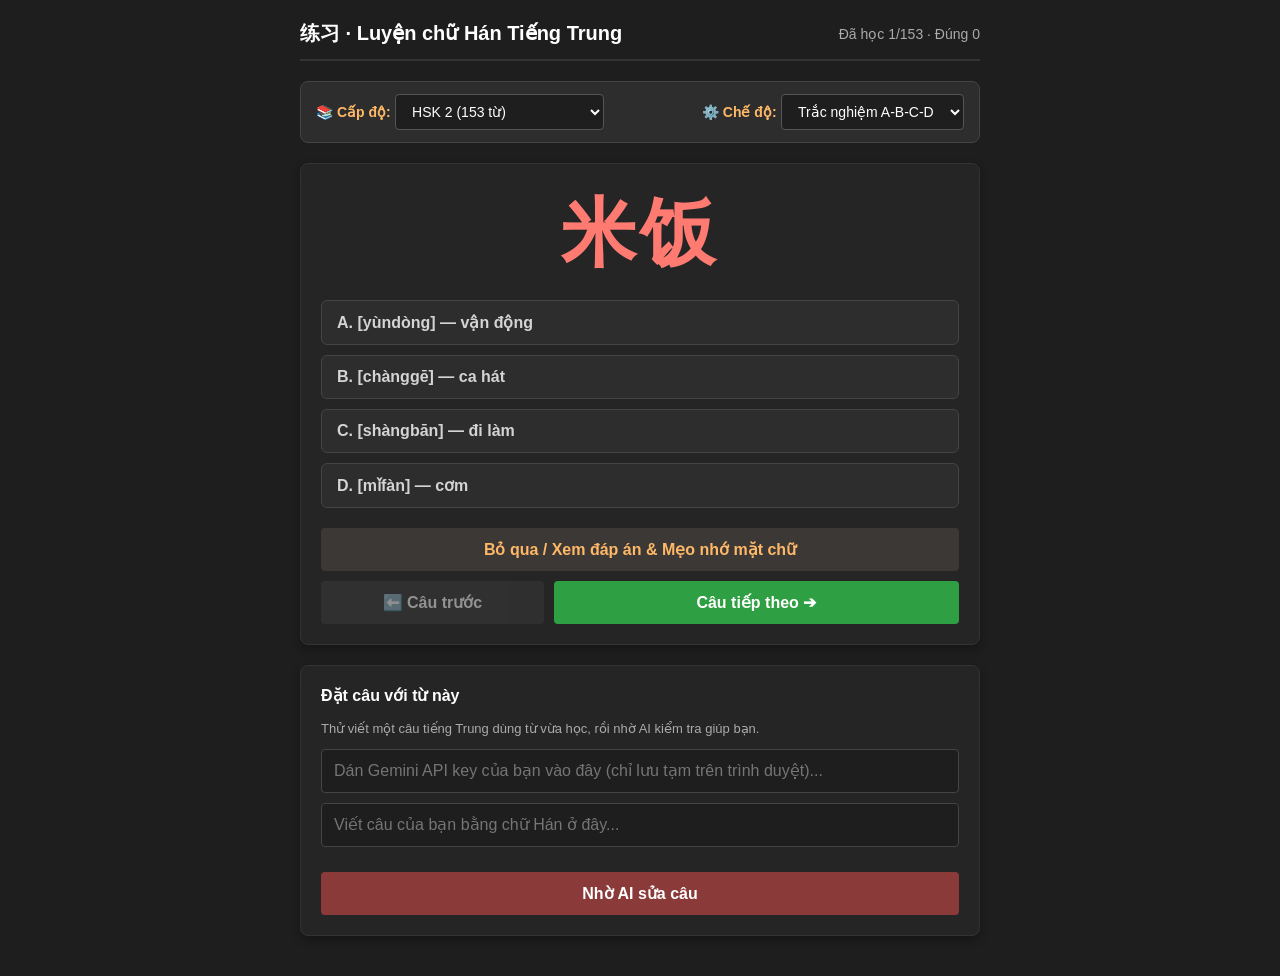
<file: index.html>
<!DOCTYPE html>
<html lang="vi">
<head>
    <meta charset="UTF-8">
    <meta name="viewport" content="width=device-width, initial-scale=1.0">
    <title>Luyện chữ Hán HSK1 & HSK2 - Chuyên sâu Nhớ Mặt Chữ</title>
    <style>
        body {
            font-family: Arial, sans-serif;
            background-color: #1e1e1e;
            margin: 0;
            padding: 20px;
            color: #d4d4d4;
        }
        .container {
            max-width: 680px;
            margin: 0 auto;
        }
        .header {
            display: flex;
            justify-content: space-between;
            align-items: center;
            border-bottom: 2px solid #333;
            padding-bottom: 12px;
            margin-bottom: 20px;
        }
        .header h2 {
            margin: 0;
            font-size: 20px;
            color: #fff;
        }
        .stats {
            font-size: 14px;
            color: #aaa;
        }
        .settings-bar {
            background: #2d2d2d;
            padding: 12px 15px;
            border-radius: 8px;
            margin-bottom: 20px;
            display: flex;
            align-items: center;
            justify-content: space-between;
            border: 1px solid #444;
            gap: 10px;
            flex-wrap: wrap;
        }
        .settings-bar label {
            font-weight: bold;
            color: #feb867;
            font-size: 14px;
        }
        .settings-bar select {
            padding: 8px 12px;
            background-color: #1e1e1e;
            color: #fff;
            border: 1px solid #555;
            border-radius: 4px;
            font-size: 14px;
            cursor: pointer;
            outline: none;
        }
        .card-box, .ai-section {
            background: #252526;
            padding: 20px;
            border-radius: 8px;
            box-shadow: 0 4px 10px rgba(0,0,0,0.3);
            margin-bottom: 20px;
            border: 1px solid #333;
        }
        .hanzi-display {
            font-size: 75px;
            text-align: center;
            margin-bottom: 15px;
            color: #ff7b72;
            font-weight: bold;
            letter-spacing: 4px;
            min-height: 85px;
            display: flex;
            align-items: center;
            justify-content: center;
        }
        
        .input-group {
            display: flex;
            gap: 10px;
            margin-bottom: 15px;
        }
        input[type="text"] {
            flex: 1;
            padding: 12px;
            border: 1px solid #444;
            background-color: #1e1e1e;
            color: #fff;
            border-radius: 4px;
            font-size: 16px;
        }
        input[type="text"]:focus {
            border-color: #007acc;
            outline: none;
        }

        .quiz-options {
            display: flex;
            flex-direction: column;
            gap: 10px;
            margin-bottom: 15px;
        }
        .quiz-btn {
            background-color: #2d2d2d;
            color: #d4d4d4;
            border: 1px solid #444;
            padding: 12px 15px;
            text-align: left;
            border-radius: 6px;
            cursor: pointer;
            font-size: 16px;
            transition: all 0.2s;
        }
        .quiz-btn.hover:not(:disabled) {
            background-color: #383838;
            border-color: #007acc;
            color: #fff;
        }
        .quiz-btn.correct {
            background-color: #1b4332 !important;
            border-color: #2d6a4f !important;
            color: #95d5b2 !important;
        }
        .quiz-btn.incorrect {
            background-color: #581c1c !important;
            border-color: #7f1d1d !important;
            color: #fca5a5 !important;
        }

        .nav-buttons {
            display: flex;
            gap: 10px;
            margin-top: 10px;
        }

        button {
            padding: 12px 20px;
            border: none;
            border-radius: 4px;
            cursor: pointer;
            font-size: 16px;
            font-weight: bold;
        }
        .btn-check {
            background-color: #333;
            color: #fff;
            border: 1px solid #555;
        }
        .btn-check:hover { background-color: #444; }
        .btn-skip {
            background-color: #3c3836;
            color: #feb867;
            width: 100%;
            margin-top: 5px;
        }
        .btn-skip:hover { background-color: #4c4643; }
        
        .btn-prev {
            background-color: #3b3b3b;
            color: #fff;
            flex: 1;
        }
        .btn-prev:hover:not(:disabled) { background-color: #4b4b4b; }
        .btn-prev:disabled { opacity: 0.5; cursor: not-allowed; }

        .btn-next {
            background-color: #2ea043;
            color: #fff;
            flex: 2;
        }
        .btn-next:hover { background-color: #2c974b; }

        .ai-section h3 {
            margin-top: 0;
            font-size: 16px;
            color: #fff;
        }
        .ai-section p {
            font-size: 13px;
            color: #aaa;
        }
        .btn-ai {
            background-color: #8b3a3a;
            color: #fff;
            width: 100%;
            margin-top: 10px;
        }
        .result-message {
            margin-top: 15px;
            padding: 15px;
            border-radius: 6px;
            font-size: 14px;
            line-height: 1.6;
            background-color: #1e1e1e;
            border: 1px dashed #555;
        }
    </style>
</head>
<body>

<div class="container">
    <div class="header">
        <h2>练习 · Luyện chữ Hán Tiếng Trung</h2>
        <div class="stats" id="stats">Đã học 1/150 · Đúng 0</div>
    </div>

    <div class="settings-bar">
        <div>
            <label for="levelSelect">📚 Cấp độ:</label>
            <select id="levelSelect" onchange="changeSettings()">
                <option value="hsk1">HSK 1 (150 từ)</option>
                <option value="hsk2" selected>HSK 2 (153 từ)</option>
                <option value="hardWords" style="color: #ff7b72; font-weight: bold;">⭐ Ôn tập từ khó (Đã lưu)</option>
            </select>
        </div>
        <div>
            <label for="modeSelect">⚙️ Chế độ:</label>
            <select id="modeSelect" onchange="changeSettings()">
                <option value="modeQuiz" selected>Trắc nghiệm A-B-C-D</option>
                <option value="modeInput">Gõ Pinyin thủ công</option>
            </select>
        </div>
    </div>

    <div class="card-box">
        <div class="hanzi-display" id="hanziCard">字</div>

        <div id="quizContainer" class="quiz-options"></div>

        <div id="inputContainer" style="display: none;">
            <div class="input-group">
                <input type="text" id="pinyinInput" placeholder="Gõ pinyin (không dấu), ấn Enter..." onkeypress="handleKeyPress(event)">
                <button class="btn-check" onclick="checkAnswerInput()">Kiểm tra</button>
            </div>
        </div>

        <button class="btn-skip" onclick="skipAndShowAnswer()">Bỏ qua / Xem đáp án & Mẹo nhớ mặt chữ</button>
        
        <div class="nav-buttons">
            <button class="btn-prev" id="prevBtn" onclick="prevCard()" disabled>⬅️ Câu trước</button>
            <button class="btn-next" onclick="nextCard()">Câu tiếp theo ➔</button>
        </div>

        <div class="result-message" id="resultMsg" style="display: none;"></div>
    </div>

    <div class="ai-section">
        <h3>Đặt câu với từ này</h3>
        <p>Thử viết một câu tiếng Trung dùng từ vừa học, rồi nhờ AI kiểm tra giúp bạn.</p>
        <div class="input-group" style="margin-bottom: 10px;">
            <input type="text" id="apiKeyInput" placeholder="Dán Gemini API key của bạn vào đây (chỉ lưu tạm trên trình duyệt)...">
        </div>
        <div class="input-group">
            <input type="text" id="userSentence" placeholder="Viết câu của bạn bằng chữ Hán ở đây...">
        </div>
        <button class="btn-ai" onclick="checkSentenceWithAI()">Nhờ AI sửa câu</button>
        <div class="result-message" id="aiResultMsg" style="display: none;"></div>
    </div>
</div>

<script>
    const hsk1Data = [
        { hanzi: "爱", pinyinNoTone: "ai", pinyinTone: "ài", meaning: "yêu, thích", detail: "• <b>Phân tích nét/bộ thủ:</b> Gồm chữ trùm ở trên kết hợp với <b>bộ tâm (心 - trái tim)</b> ở dưới.<br>• <b>Mẹo nhớ mặt chữ:</b> Yêu thương là dùng cả <i>trái tim (心)</i> để bao bọc, che chở." },
        { hanzi: "八", pinyinNoTone: "ba", pinyinTone: "bā", meaning: "số 8", detail: "• <b>Phân tích nét/bộ thủ:</b> Gồm hai nét phẩy và mác chụm đầu tách đuôi.<br>• <b>Mẹo nhớ mặt chữ:</b> Giống hình chiếc quạt giấy xòe rộng hoặc hai chân bước ra hai bên." },
        { hanzi: "爸爸", pinyinNoTone: "baba", pinyinTone: "bàba", meaning: "bố, ba", detail: "• <b>Phân tích nét/bộ thủ:</b> Chữ phụ (父 - chỉ người cha) ở trên kết hợp chữ ba (巴) ở dưới để lấy âm đọc.<br>• <b>Mẹo nhớ mặt chữ:</b> Thấy ngay bộ phụ (父) là biểu tượng của người sinh thành ra mình." },
        { hanzi: "杯子", pinyinNoTone: "beizi", pinyinTone: "bēizi", meaning: "cái cốc, cái ly", detail: "• <b>Phân tích nét/bộ thủ:</b> Chữ 杯 gồm <b>bộ mộc (木 - gỗ)</b> bên trái và chữ bất (不) bên phải; kết hợp chữ tử (子) ở sau.<br>• <b>Mẹo nhớ mặt chữ:</b> Cái cốc ngày xưa được tiện bằng <i>gỗ (木)</i> có hình dáng nhỏ xinh." },
        { hanzi: "北京", pinyinNoTone: "beijing", pinyinTone: "Běijīng", meaning: "Bắc Kinh", detail: "• <b>Phân tích nét/bộ thủ:</b> Chữ 北 (hai người quay lưng vào nhau chỉ phương Bắc) + Chữ 京 (tòa thành lớn).<br>• <b>Mẹo nhớ mặt chữ:</b> Kinh đô lớn nằm ở phía phương Bắc." },
        { hanzi: "本", pinyinNoTone: "ben", pinyinTone: "běn", meaning: "cuốn, quyển", detail: "• <b>Phân tích nét/bộ thủ:</b> Chữ mộc (木 - cái cây) có thêm một nét gạch ngang ở phần gốc rễ.<br>• <b>Mẹo nhớ mặt chữ:</b> Gốc rễ của cây (木) chính là cội nguồn làm ra giấy để đóng thành <i>quyển sách (本)</i>." },
        { hanzi: "不客气", pinyinNoTone: "bukeqi", pinyinTone: "bú kèqi", meaning: "không có gì", detail: "• <b>Phân tích nét/bộ thủ:</b> Ghép bởi chữ 不 (không) + 客 (khách) + 气 (hơi thở/khí chất).<br>• <b>Mẹo nhớ mặt chữ:</b> Không cần phải khách sáo giữ ý." },
        { hanzi: "不", pinyinNoTone: "bu", pinyinTone: "bù", meaning: "không", detail: "• <b>Phân tích nét/bộ thủ:</b> Gồm nét ngang, nét sổ và nét mác.<br>• <b>Mẹo nhớ mặt chữ:</b> Hình tượng cái cây bị chặt đứt hoặc nét gạch chéo thể hiện sự từ chối." },
        { hanzi: "菜", pinyinNoTone: "cai", pinyinTone: "cài", meaning: "rau, món ăn", detail: "• <b>Phân tích nét/bộ thủ:</b> Phía trên là <b>bộ thảo (艹 - cỏ cây)</b>, phía dưới là chữ thái.<br>• <b>Mẹo nhớ mặt chữ:</b> Các loại rau củ đều mọc từ <i>cỏ cây, thực vật (艹)</i> lên." },
        { hanzi: "茶", pinyinNoTone: "cha", pinyinTone: "chá", meaning: "trà", detail: "• <b>Phân tích nét/bộ thủ:</b> Trên cùng là <b>bộ thảo (艹 - cỏ cây)</b>, bên dưới là bộ mộc (木) và nhân.<br>• <b>Mẹo nhớ mặt chữ:</b> Lá trà hái từ trên cây <i>thảo mộc (艹)</i> mang đi pha nước." },
        { hanzi: "吃", pinyinNoTone: "chi", pinyinTone: "chī", meaning: "ăn", detail: "• <b>Phân tích nét/bộ thủ:</b> Bên trái là <b>bộ khẩu (口 - cái miệng)</b>, bên phải là chữ khí.<br>• <b>Mẹo nhớ mặt chữ:</b> Hành động ăn uống bắt buộc phải dùng đến cái <i>miệng (口)</i>." },
        { hanzi: "出租车", pinyinNoTone: "chuzuche", pinyinTone: "chūzūchē", meaning: "xe taxi", detail: "• <b>Phân tích nét/bộ thủ:</b> Ghép từ 出 (đi ra) + 租 (cho thuê) + 车 (xe hơi có bánh).<br>• <b>Mẹo nhớ mặt chữ:</b> Chiếc xe hơi chở khách đi ra ngoài và có tính tiền thuê." },
        { hanzi: "打电话", pinyinNoTone: "dadianhua", pinyinTone: "dǎ diànhuà", meaning: "gọi điện thoại", detail: "• <b>Phân tích nét/bộ thủ:</b> 打 (Tay 扌 đánh) + 电 (tia điện) + 话 (Lời nói 讠).<br>• <b>Mẹo nhớ mặt chữ:</b> Dùng tay bấm điện thoại để truyền tải lời nói." },
        { hanzi: "大", pinyinNoTone: "da", pinyinTone: "dà", meaning: "to, lớn", detail: "• <b>Phân tích nét/bộ thủ:</b> Chữ tượng hình mô phỏng dáng một người đứng thẳng, dang rộng hai tay hai chân.<br>• <b>Mẹo nhớ mặt chữ:</b> Con người vươn vai dang rộng tay chân hết cỡ để khoe mình to lớn." },
        { hanzi: "的", pinyinNoTone: "de", pinyinTone: "de", meaning: "của", detail: "• <b>Phân tích nét/bộ thủ:</b> Bên trái là chữ bạch (白 - trắng), bên phải là bộ thược (勺 - cái thìa).<br>• <b>Mẹo nhớ mặt chữ:</b> Trợ từ sở hữu xuất hiện với tần suất dày đặc nhất trong tiếng Trung." },
        { hanzi: "点", pinyinNoTone: "dian", pinyinTone: "diǎn", meaning: "giờ, điểm", detail: "• <b>Phân tích nét/bộ thủ:</b> Phía dưới đáy có <b>4 dấu chấm (灬 - biến thể của bộ hỏa / lửa)</b>.<br>• <b>Mẹo nhớ mặt chữ:</b> Thắp ngọn lửa nhỏ (灬) để định vị chấm điểm thời gian." },
        { hanzi: "电脑", pinyinNoTone: "diannao", pinyinTone: "diànnǎo", meaning: "máy tính", detail: "• <b>Phân tích nét/bộ thủ:</b> 电 (tia chớp điện) + 脑 (có <b>bộ nguyệt 月</b> chỉ bộ phận cơ thể/não bộ).<br>• <b>Mẹo nhớ mặt chữ:</b> Cái hộp chạy bằng điện có bộ não thông minh xử lý dữ liệu." },
        { hanzi: "电视", pinyinNoTone: "dianshi", pinyinTone: "diànshì", meaning: "tivi", detail: "• <b>Phân tích nét/bộ thủ:</b> 电 (điện) + 视 (bên phải có <b>bộ kiến 见 - nhìn ngắm</b>).<br>• <b>Mẹo nhớ mặt chữ:</b> Chiếc màn hình dùng điện để mắt chúng ta nhìn vào thưởng thức." },
        { hanzi: "电影", pinyinNoTone: "dianying", pinyinTone: "diànyǐng", meaning: "phim ảnh", detail: "• <b>Phân tích nét/bộ thủ:</b> 电 (điện) + 影 (có nét vẽ hình cái bóng đổ xuống).<br>• <b>Mẹo nhớ mặt chữ:</b> Ánh điện chiếu rọi tạo ra những thước phim chuyển động." },
        { hanzi: "东西", pinyinNoTone: "dongxi", pinyinTone: "dōngxi", meaning: "đồ vật", detail: "• <b>Phân tích nét/bộ thủ:</b> 东 (phương Đông) kết hợp với 西 (phương Tây).<br>• <b>Mẹo nhớ mặt chữ:</b> Gánh hàng hóa đi khắp từ Đông sang Tây." },
        { hanzi: "都", pinyinNoTone: "dou", pinyinTone: "dōu", meaning: "đều", detail: "• <b>Phân tích nét/bộ thủ:</b> Bên phải là <b>bộ ấp (阝 - gò đất, thành thị)</b>.<br>• <b>Mẹo nhớ mặt chữ:</b> Mọi người sinh sống trong khu thành thị (阝) đều giống nhau." },
        { hanzi: "读", pinyinNoTone: "du", pinyinTone: "dú", meaning: "đọc", detail: "• <b>Phân tích nét/bộ thủ:</b> Bên trái là <b>bộ ngôn (讠 - lời nói)</b>, bên phải là chữ mại.<br>• <b>Mẹo nhớ:</b> Dùng lời nói (讠) phát âm thành tiếng để đọc sách." },
        { hanzi: "对不起", pinyinNoTone: "duibuqi", pinyinTone: "duìbuqǐ", meaning: "xin lỗi", detail: "• <b>Phân tích nét/bộ thủ:</b> 对 (đối diện) + 不 (không) + 起 (đứng dậy).<br>• <b>Mẹo nhớ mặt chữ:</b> Không dám ngẩng mặt đối diện, cúi đầu xin lỗi." },
        { hanzi: "多", pinyinNoTone: "duo", pinyinTone: "duō", meaning: "nhiều", detail: "• <b>Phân tích nét/bộ thủ:</b> Gồm hai chữ chiều tối (夕) xếp chồng lên nhau.<br>• <b>Mẹo nhớ mặt chữ:</b> Nhiều buổi tối gộp lại tích tiểu thành đại." },
        { hanzi: "多少", pinyinNoTone: "duoshao", pinyinTone: "duōshao", meaning: "bao nhiêu", detail: "• <b>Phân tích nét/bộ thủ:</b> Ghép từ 多 (nhiều) + 少 (ít)." },
        { hanzi: "儿子", pinyinNoTone: "erzi", pinyinTone: "érzi", meaning: "con trai", detail: "• <b>Phân tích nét/bộ thủ:</b> 儿 (đứa trẻ) kết hợp với 子 (con).<br>• <b>Mẹo nhớ mặt chữ:</b> Đứa trẻ trai nói chung trong gia đình." },
        { hanzi: "二", pinyinNoTone: "er", pinyinTone: "èr", meaning: "số 2", detail: "• <b>Phân tích nét/bộ thủ:</b> Hai nét gạch ngang song song." },
        { hanzi: "饭店", pinyinNoTone: "fandian", pinyinTone: "fàndiàn", meaning: "nhà hàng", detail: "• <b>Phân tích nét/bộ thủ:</b> 饭 (có <b>bộ thực 饣 - ăn uống</b>) + 店 (có <b>bộ quảng 广 - mái nhà</b>).<br>• <b>Mẹo nhớ mặt chữ:</b> Ngôi nhà lớn (广) chuyên nấu đồ ăn (饣) phục vụ thực khách." },
        { hanzi: "飞机", pinyinNoTone: "feiji", pinyinTone: "fēijī", meaning: "máy bay", detail: "• <b>Phân tích nét/bộ thủ:</b> 飞 (tượng hình đôi cánh chim đang tung bay) + 机 (cỗ máy).<br>• <b>Mẹo nhớ mặt chữ:</b> Cỗ máy (机) có đôi cánh bay lượn (飞) trên bầu trời." },
        { hanzi: "分钟", pinyinNoTone: "fenzhong", pinyinTone: "fēnzhōng", meaning: "phút", detail: "• <b>Phân tích nét/bộ thủ:</b> 分 (dao cắt chia nhỏ) + 钟 (có <b>bộ kim 钅 - kim loại</b> chỉ đồng hồ).<br>• <b>Mẹo nhớ mặt chữ:</b> Kim đồng hồ bằng kim loại (钅) chia nhỏ thời gian thành từng phút." },
        { hanzi: "高兴", pinyinNoTone: "gaoxing", pinyinTone: "gāoxìng", meaning: "vui vẻ", detail: "• <b>Phân tích nét/bộ thủ:</b> 高 (tòa nhà cao tầng) + 兴 (hứng khởi, nâng cao tinh thần)." },
        { hanzi: "个", pinyinNoTone: "ge", pinyinTone: "gè", meaning: "cái, con", detail: "• <b>Phân tích nét/bộ thủ:</b> Bên trái là <b>bộ nhân đứng (亻 - con người)</b>, bên phải là nét sổ.<br>• <b>Mẹo nhớ mặt chữ:</b> Lượng từ quốc dân đi kèm với con người (亻)." },
        { hanzi: "工作", pinyinNoTone: "gongzuo", pinyinTone: "gōngzuò", meaning: "làm việc", detail: "• <b>Phân tích nét/bộ thủ:</b> 工 (cái thước thợ) kết hợp với 作 (có <b>bộ nhân 亻</b>).<br>• <b>Mẹo nhớ mặt chữ:</b> Con người (亻) cầm dụng cụ lao động để làm việc." },
        { hanzi: "狗", pinyinNoTone: "gou", pinyinTone: "gǒu", meaning: "con chó", detail: "• <b>Phân tích nét/bộ thủ:</b> Bên trái là <b>bộ khuyển (犭 - thú vật/chó mèo)</b>, bên phải là chữ cú.<br>• <b>Mẹo nhớ mặt chữ:</b> Cứ thấy bộ thú vật (犭) là biết ngay chỉ loài động vật bốn chân." },
        { hanzi: "汉语", pinyinNoTone: "hanyu", pinyinTone: "hànyǔ", meaning: "tiếng Hán", detail: "• <b>Phân tích nét/bộ thủ:</b> 汉 (có <b>bộ thủy 氵 - dòng sông</b>) + 语 (có <b>bộ ngôn 讠 - lời nói</b>).<br>• <b>Mẹo nhớ mặt chữ:</b> Ngôn ngữ (讠) phát nguồn từ nền văn minh lưu vực sông (氵)." },
        { hanzi: "好", pinyinNoTone: "hao", pinyinTone: "hǎo", meaning: "tốt, hay", detail: "• <b>Phân tích nét/bộ thủ:</b> Gồm <b>bộ nữ (女 - phụ nữ)</b> kết hợp với <b>bộ tử (子 - con cái)</b>.<br>• <b>Mẹo nhớ mặt chữ:</b> Người mẹ (女) ôm đứa con (子) vào lòng là hình ảnh tuyệt vời, tốt đẹp nhất." },
        { hanzi: "喝", pinyinNoTone: "he", pinyinTone: "hē", meaning: "uống", detail: "• <b>Phân tích nét/bộ thủ:</b> Bên trái là <b>bộ khẩu (口 - cái miệng)</b>, bên phải là chữ hát.<br>• <b>Mẹo nhớ mặt chữ:</b> Muốn uống nước thì phải há cái <i>miệng (口)</i> ra." },
        { hanzi: "和", pinyinNoTone: "he", pinyinTone: "hé", meaning: "và", detail: "• <b>Phân tích nét/bộ thủ:</b> Bên trái là <b>bộ hòa (禾 - cây lúa)</b>, bên phải là bộ khẩu.<br>• <b>Mẹo nhớ mặt chữ:</b> Chia sẻ hạt lúa (禾) cho mọi người cùng ăn một cách hòa thuận." },
        { hanzi: "很", pinyinNoTone: "hen", pinyinTone: "hěn", meaning: "rất", detail: "• <b>Phân tích nét/bộ thủ:</b> Bên trái là <b>bộ xích (彳 - bước chân)</b>." },
        { hanzi: "后面", pinyinNoTone: "houmian", pinyinTone: "hòumiàn", meaning: "phía sau", detail: "• <b>Phân tích nét/bộ thủ:</b> 后 (phía sau) + 面 (khuôn mặt)." },
        { hanzi: "回", pinyinNoTone: "hui", pinyinTone: "huí", meaning: "trở về", detail: "• <b>Phân tích nét/bộ thủ:</b> Hình ô vuông nhỏ lồng khít trong ô vuông lớn.<br>• <b>Mẹo nhớ mặt chữ:</b> Đi một vòng khép kín rồi lại quay trở về nhà." },
        { hanzi: "会", pinyinNoTone: "hui", pinyinTone: "huì", meaning: "biết, sẽ", detail: "• <b>Phân tích nét/bộ thủ:</b> Gồm nắp đậy bên trên và bộ viết bên dưới.<br>• <b>Mẹo nhớ mặt chữ:</b> Tích lũy tri thức trong đầu để biết làm việc gì đó." },
        { hanzi: "几", pinyinNoTone: "ji", pinyinTone: "jǐ", meaning: "mấy", detail: "• <b>Phân tích nét/bộ thủ:</b> Tượng hình chiếc ghế nhỏ hoặc số lượng ít." },
        { hanzi: "家", pinyinNoTone: "jia", pinyinTone: "jiā", meaning: "nhà", detail: "• <b>Phân tích nét/bộ thủ:</b> Trên là <b>bộ mái nhà (宀)</b>, dưới là chữ thỉ (con heo 🐖).<br>• <b>Mẹo nhớ mặt chữ:</b> Mái nhà che chở (宀) và chuồng nuôi con heo (🐖) tạo thành tổ ấm." },
        { hanzi: "叫", pinyinNoTone: "jiao", pinyinTone: "jiào", meaning: "gọi", detail: "• <b>Phân tích nét/bộ thủ:</b> Bên trái là <b>bộ khẩu (口 - cái miệng)</b>, bên phải là chữ thủ.<br>• <b>Mẹo nhớ mặt chữ:</b> Dùng cái <i>miệng (口)</i> để cất tiếng gọi tên." },
        { hanzi: "今天", pinyinNoTone: "jintian", pinyinTone: "jīntiān", meaning: "hôm nay", detail: "• <b>Phân tích nét/bộ thủ:</b> 今 (hiện tại) + 天 (bầu trời)." },
        { hanzi: "九", pinyinNoTone: "jiu", pinyinTone: "jiǔ", meaning: "số 9", detail: "• <b>Phân tích nét/bộ thủ:</b> Nét phẩy cong quắp." },
        { hanzi: "开", pinyinNoTone: "kai", pinyinTone: "kāi", meaning: "mở", detail: "• <b>Phân tích nét/bộ thủ:</b> Hai cánh cửa của <b>bộ môn (门)</b> được đẩy bung ra.<br>• <b>Mẹo nhớ mặt chữ:</b> Dùng tay đẩy mở tung cánh cửa (门) ra hai bên." },
        { hanzi: "看", pinyinNoTone: "kan", pinyinTone: "kàn", meaning: "nhìn", detail: "• <b>Phân tích nét/bộ thủ:</b> Trên là bàn tay che, dưới là <b>bộ mục (目 - con mắt)</b>.<br>• <b>Mẹo nhớ mặt chữ:</b> Lấy tay che lên trán để <i>mắt (目)</i> nhìn xa cho rõ." },
        { hanzi: "看见", pinyinNoTone: "kanjian", pinyinTone: "kànjiàn", meaning: "nhìn thấy", detail: "• <b>Phân tích nét/bộ thủ:</b> 看 (nhìn) + 见 (thấy)." },
        { hanzi: "块", pinyinNoTone: "kuai", pinyinTone: "kuài", meaning: "miếng", detail: "• <b>Phân tích nét/bộ thủ:</b> Bên trái là <b>bộ thổ (土 - đất cát)</b>.<br>• <b>Mẹo nhớ mặt chữ:</b> Khối đất đá (土) bị cắt thành từng miếng nhỏ." },
        { hanzi: "来", pinyinNoTone: "lai", pinyinTone: "lái", meaning: "đến", detail: "• <b>Phân tích nét/bộ thủ:</b> Tượng hình cây lúa trĩu hạt di chuyển đến." },
        { hanzi: "老师", pinyinNoTone: "laoshi", pinyinTone: "lǎoshī", meaning: "thầy cô", detail: "• <b>Phân tích nét/bộ thủ:</b> 老 (người già từng trải) + 师 (thầy giáo)." },
        { hanzi: "了", pinyinNoTone: "le", pinyinTone: "le", meaning: "rồi", detail: "• <b>Phân tích nét/bộ thủ:</b> Trợ từ biểu thị sự hoàn thành." },
        { hanzi: "冷", pinyinNoTone: "leng", pinyinTone: "lěng", meaning: "lạnh", detail: "• <b>Phân tích nét/bộ thủ:</b> Bên trái là <b>bộ băng (冫 - nước đá)</b>.<br>• <b>Mẹo nhớ mặt chữ:</b> Thấy bộ nước đá (冫) là cảm nhận ngay cái lạnh buốt." },
        { hanzi: "里", pinyinNoTone: "li", pinyinTone: "lǐ", meaning: "trong", detail: "• <b>Phân tích nét/bộ thủ:</b> Trên là <b>bộ điền (田 - ruộng đất)</b>, dưới là <b>bộ thổ (土 - đất)</b>.<br>• <b>Mẹo nhớ mặt chữ:</b> Ở ngay bên trong khu ruộng (田) đất liền." },
        { hanzi: "六", pinyinNoTone: "liu", pinyinTone: "liù", meaning: "số 6", detail: "• <b>Phân tích nét/bộ thủ:</b> Nét phẩy và nét chấm." },
        { hanzi: "妈妈", pinyinNoTone: "mama", pinyinTone: "māma", meaning: "mẹ", detail: "• <b>Phân tích nét/bộ thủ:</b> <b>Bộ nữ (女 - phụ nữ)</b> kết hợp với chữ mã (马 - con ngựa) để mượn âm đọc.<br>• <b>Mẹo nhớ mặt chữ:</b> Người phụ nữ (女) vất vả trong nhà chính là mẹ." },
        { hanzi: "吗", pinyinNoTone: "ma", pinyinTone: "ma", meaning: "không?", detail: "• <b>Phân tích nét/bộ thủ:</b> Bên trái là <b>bộ khẩu (口 - cái miệng)</b>, bên phải chữ mã.<br>• <b>Mẹo nhớ mặt chữ:</b> Dùng cái <i>miệng (口)</i> để hỏi câu hỏi ở cuối câu." },
        { hanzi: "买", pinyinNoTone: "mai", pinyinTone: "mǎi", meaning: "mua", detail: "• <b>Phân tích nét/bộ thủ:</b> Bên trên là nét ngang, bên dưới là hình chiếc lưới (chữ võng 罒).<br>• <b>Mẹo nhớ mặt chữ:</b> Dùng lưới (罒) thu gom đồ đạc đem về nhà." },
        { hanzi: "猫", pinyinNoTone: "mao", pinyinTone: "māo", meaning: "mèo", detail: "• <b>Phân tích nét/bộ thủ:</b> Bên trái là <b>bộ khuyển (犭 - thú vật)</b>, bên phải chữ miêu.<br>• <b>Mẹo nhớ mặt chữ:</b> Loài động vật bốn chân (犭) nuôi trong nhà để bắt chuột." },
        { hanzi: "没关系", pinyinNoTone: "meiguanxi", pinyinTone: "méi guānxi", meaning: "không sao", detail: "• <b>Phân tích nét/bộ thủ:</b> 没 (không) + 关 (đóng cửa) + 系 (hệ thống)." },
        { hanzi: "没有", pinyinNoTone: "meiyou", pinyinTone: "méiyǒu", meaning: "không có", detail: "• <b>Phân tích nét/bộ thủ:</b> 没 (không) + 有 (có)." },
        { hanzi: "米饭", pinyinNoTone: "mifan", pinyinTone: "mǐfàn", meaning: "cơm", detail: "• <b>Phân tích nét/bộ thủ:</b> <b>米</b> (hạt gạo) + <b>饭</b> (có <b>bộ thực 饣 - ăn uống</b>).<br>• <b>Mẹo nhớ mặt chữ:</b> Hạt gạo (米) nấu chín thành món cơm ăn (饣)." },
        { hanzi: "明天", pinyinNoTone: "mingtian", pinyinTone: "míngtiān", meaning: "ngày mai", detail: "• <b>Phân tích nét/bộ thủ:</b> 明 (gồm <b>bộ nhật 日 - mặt trời</b> + <b>bộ nguyệt 月 - mặt trăng</b>) + 天.<br>• <b>Mẹo nhớ mặt chữ:</b> Nhật nguyệt luân phiên chiếu sáng qua một ngày mới." },
        { hanzi: "名字", pinyinNoTone: "mingzi", pinyinTone: "míngzi", meaning: "tên", detail: "• <b>Phân tích nét/bộ thủ:</b> 名 (có <b>bộ khẩu 口 - dùng miệng gọi tên</b>) + 子 (con)." },
        { hanzi: "哪", pinyinNoTone: "na", pinyinTone: "nǎ", meaning: "nào", detail: "• <b>Phân tích nét/bộ thủ:</b> Bên trái là <b>bộ khẩu (口 - miệng)</b> để hỏi." },
        { hanzi: "那", pinyinNoTone: "na", pinyinTone: "nà", meaning: "kia", detail: "• <b>Phân tích nét/bộ thủ:</b> Bên phải là <b>bộ ấp (阝 - vùng đất)</b>." },
        { hanzi: "呢", pinyinNoTone: "ne", pinyinTone: "ne", meaning: "nhỉ", detail: "• <b>Phân tích nét/bộ thủ:</b> Bên trái là <b>bộ khẩu (口)</b> làm trợ từ ngữ khí." },
        { hanzi: "能", pinyinNoTone: "neng", pinyinTone: "néng", meaning: "có thể", detail: "• <b>Phân tích nét/bộ thủ:</b> Biểu thị năng lực và khả năng." },
        { hanzi: "你", pinyinNoTone: "ni", pinyinTone: "nǐ", meaning: "bạn", detail: "• <b>Phân tích nét/bộ thủ:</b> Bên trái là <b>bộ nhân đứng (亻 - con người)</b>, bên phải chữ nhĩ.<br>• <b>Mẹo nhớ mặt chữ:</b> Con người (亻) đối diện trò chuyện với nhau." },
        { hanzi: "年", pinyinNoTone: "nian", pinyinTone: "nián", meaning: "năm", detail: "• <b>Phân tích nét/bộ thủ:</b> Tượng hình chu kỳ thu hoạch lúa mùa hoàn thành." },
        { hanzi: "女儿", pinyinNoTone: "nuer", pinyinTone: "nǚ'ér", meaning: "con gái", detail: "• <b>Phân tích nét/bộ thủ:</b> 女 (phụ nữ) + 儿 (đứa trẻ)." },
        { hanzi: "朋友", pinyinNoTone: "pengyou", pinyinTone: "péngyou", meaning: "bạn bè", detail: "• <b>Phân tích nét/bộ thủ:</b> 朋 (hai vầng trăng <b>月</b> kề vai) + 友 (hai tay nắm nhau)." },
        { hanzi: "漂亮", pinyinNoTone: "piaoliang", pinyinTone: "piàoliang", meaning: "đẹp", detail: "• <b>Phân tích nét/bộ thủ:</b> 漂 (có <b>bộ thủy 氵 - nước trong</b>) + 亮 (sáng sủa)." },
        { hanzi: "苹果", pinyinNoTone: "pingguo", pinyinTone: "píngguǒ", meaning: "quả táo", detail: "• <b>Phân tích nét/bộ thủ:</b> 苹 (có <b>bộ thảo 艹 - cây cỏ</b>) + 果 (có <b>bộ mộc 木 - cây cối</b>)." },
        { hanzi: "七", pinyinNoTone: "qi", pinyinTone: "qī", meaning: "số 7", detail: "• <b>Phân tích nét/bộ thủ:</b> Nét ngang và nét sổ móc." },
        { hanzi: "钱", pinyinNoTone: "qian", pinyinTone: "qián", meaning: "tiền", detail: "• <b>Phân tích nét/bộ thủ:</b> Bên trái có <b>bộ kim (钅 - kim loại)</b>.<br>• <b>Mẹo nhớ mặt chữ:</b> Tiền xu cổ làm bằng đồng, kim loại (钅)." },
        { hanzi: "前面", pinyinNoTone: "qianmian", pinyinTone: "qiánmiàn", meaning: "phía trước", detail: "• <b>Phân tích nét/bộ thủ:</b> 前 (trước) + 面 (mặt)." },
        { hanzi: "请", pinyinNoTone: "qing", pinyinTone: "qǐng", meaning: "mời", detail: "• <b>Phân tích nét/bộ thủ:</b> Bên trái là <b>bộ ngôn (讠 - lời nói)</b> lịch sự để mời mọc." },
        { hanzi: "去", pinyinNoTone: "qu", pinyinTone: "qù", meaning: "đi", detail: "• <b>Phân tích nét/bộ thủ:</b> Chân bước rời khỏi mặt đất." },
        { hanzi: "热", pinyinNoTone: "re", pinyinTone: "rè", meaning: "nóng", detail: "• <b>Phân tích nét/bộ thủ:</b> Phía dưới đáy có <b>4 dấu chấm (灬 - bộ hỏa / lửa)</b>.<br>• <b>Mẹo nhớ mặt chữ:</b> Ngọn lửa (灬) bốc lên làm không gian trở nên rất nóng bức." },
        { hanzi: "人", pinyinNoTone: "ren", pinyinTone: "rén", meaning: "người", detail: "• <b>Phân tích nét/bộ thủ:</b> Tượng hình một người đang sải chân bước đi." },
        { hanzi: "认识", pinyinNoTone: "renshi", pinyinTone: "rènshi", meaning: "quen biết", detail: "• <b>Phân tích nét/bộ thủ:</b> 认 (có <b>bộ ngôn 讠</b>) + 识 (có <b>bộ ngôn 讠</b>)." },
        { hanzi: "三", pinyinNoTone: "san", pinyinTone: "sān", meaning: "số 3", detail: "• <b>Phân tích nét/bộ thủ:</b> Ba nét gạch ngang song song." },
        { hanzi: "商店", pinyinNoTone: "shangdian", pinyinTone: "shāngdiàn", meaning: "cửa hàng", detail: "• <b>Phân tích nét/bộ thủ:</b> 商 (thương mại) + 店 (có <b>bộ quảng 广 - mái nhà</b>)." },
        { hanzi: "上", pinyinNoTone: "shang", pinyinTone: "shàng", meaning: "trên", detail: "• <b>Phân tích nét/bộ thủ:</b> Nét gạch nằm trên đường chuẩn." },
        { hanzi: "上午", pinyinNoTone: "shangwu", pinyinTone: "shàngwǔ", meaning: "buổi sáng", detail: "• <b>Phân tích nét/bộ thủ:</b> 上 (trên) + 午 (giữa trưa)." },
        { hanzi: "少", pinyinNoTone: "shao", pinyinTone: "shǎo", meaning: "ít", detail: "• <b>Phân tích nét/bộ thủ:</b> Biến thể rút gọn từ chữ tiểu (小)." },
        { hanzi: "谁", pinyinNoTone: "shei", pinyinTone: "shéi", meaning: "ai", detail: "• <b>Phân tích nét/bộ thủ:</b> Bên trái có <b>bộ ngôn (讠 - lời nói)</b> để hỏi về con người." },
        { hanzi: "什么", pinyinNoTone: "shenme", pinyinTone: "shénme", meaning: "cái gì", detail: "• <b>Phân tích nét/bộ thủ:</b> 什 (có <b>bộ nhân 亻</b>)." },
        { hanzi: "十", pinyinNoTone: "shi", pinyinTone: "shí", meaning: "số 10", detail: "• <b>Phân tích nét/bộ thủ:</b> Hình chữ thập vuông vắn." },
        { hanzi: "时候", pinyinNoTone: "shihou", pinyinTone: "shíhou", meaning: "lúc", detail: "• <b>Phân tích nét/bộ thủ:</b> 时 (có <b>bộ nhật 日 - mặt trời</b> chỉ thời gian)." },
        { hanzi: "是", pinyinNoTone: "shi", pinyinTone: "shì", meaning: "là", detail: "• <b>Phân tích nét/bộ thủ:</b> Phía trên có <b>bộ nhật (日 - mặt trời)</b>." },
        { hanzi: "书", pinyinNoTone: "shu", pinyinTone: "shū", meaning: "sách", detail: "• <b>Phân tích nét/bộ thủ:</b> Tượng hình tay cầm cây bút lông để viết." },
        { hanzi: "水", pinyinNoTone: "shui", pinyinTone: "shuǐ", meaning: "nước", detail: "• <b>Phân tích nét/bộ thủ:</b> Tượng hình dòng nước chảy uốn lượn." },
        { hanzi: "水果", pinyinNoTone: "shuiguo", pinyinTone: "shuǐguǒ", meaning: "trái cây", detail: "• <b>Phân tích nét/bộ thủ:</b> 水 (nước) + 果 (quả trên cây 木)." },
        { hanzi: "睡觉", pinyinNoTone: "shuijiao", pinyinTone: "shuìjiào", meaning: "ngủ", detail: "• <b>Phân tích nét/bộ thủ:</b> 睡 (có <b>bộ mục 目 - con mắt</b> nhắm lại) + 觉.<br>• <b>Mẹo nhớ mặt chữ:</b> Buồn ngủ quá nên <i>mắt (目)</i> phải nhắm lại." },
        { hanzi: "说话", pinyinNoTone: "shuohua", pinyinTone: "shuōhuà", meaning: "nói chuyện", detail: "• <b>Phân tích nét/bộ thủ:</b> 说 (có <b>bộ ngôn 讠</b>) + 话 (có <b>bộ ngôn 讠</b>)." },
        { hanzi: "四", pinyinNoTone: "si", pinyinTone: "sì", meaning: "số 4", detail: "• <b>Phân tích nét/bộ thủ:</b> Khung bao <b>囗</b> bên ngoài." },
        { hanzi: "岁", pinyinNoTone: "sui", pinyinTone: "suì", meaning: "tuổi", detail: "• <b>Phân tích nét/bộ thủ:</b> Trên là núi (山), dưới là buổi tối (夕)." },
        { hanzi: "他", pinyinNoTone: "ta", pinyinTone: "tā", meaning: "anh ấy", detail: "• <b>Phân tích nét/bộ thủ:</b> Bên trái là <b>bộ nhân đứng (亻 - con người)</b> chỉ phái nam." },
        { hanzi: "她", pinyinNoTone: "ta", pinyinTone: "tā", meaning: "cô ấy", detail: "• <b>Phân tích nét/bộ thủ:</b> Bên trái là <b>bộ nữ (女 - phụ nữ)</b> chỉ phái nữ." },
        { hanzi: "太", pinyinNoTone: "tai", pinyinTone: "tài", meaning: "quá", detail: "• <b>Phân tích nét/bộ thủ:</b> Chữ đại (大) thêm một dấu chấm bên dưới." },
        { hanzi: "天气", pinyinNoTone: "tianqi", pinyinTone: "tiānqì", meaning: "thời tiết", detail: "• <b>Phân tích nét/bộ thủ:</b> 天 (trời) + 气 (hơi nước)." },
        { hanzi: "听", pinyinNoTone: "ting", pinyinTone: "tīng", meaning: "nghe", detail: "• <b>Phân tích nét/bộ thủ:</b> Bên trái là chữ khẩu, bên phải là bộ cân.<br>• <b>Mẹo nhớ mặt chữ:</b> Dùng tai và miệng để lắng nghe." },
        { hanzi: "同学", pinyinNoTone: "tongxue", pinyinTone: "tóngxué", meaning: "bạn học", detail: "• <b>Phân tích nét/bộ thủ:</b> 同 (cùng nhau) + 学 (học tập)." },
        { hanzi: "喂", pinyinNoTone: "wei", pinyinTone: "wèi", meaning: "alo", detail: "• <b>Phân tích nét/bộ thủ:</b> Có <b>bộ khẩu (口 - cái miệng)</b> để cất tiếng gọi." },
        { hanzi: "我", pinyinNoTone: "wo", pinyinTone: "wǒ", meaning: "tôi", detail: "• <b>Phân tích nét/bộ thủ:</b> Gồm <b>bộ qua (戈 - vũ khí)</b> bên phải.<br>• <b>Mẹo nhớ mặt chữ:</b> Tự bảo vệ bản thân (戈) chính là tôi." },
        { hanzi: "我们", pinyinNoTone: "women", pinyinTone: "wǒmen", meaning: "chúng tôi", detail: "• <b>Phân tích nét/bộ thủ:</b> 我 (tôi) + 们 (có <b>bộ nhân 亻</b> chỉ số nhiều)." },
        { hanzi: "五", pinyinNoTone: "wu", pinyinTone: "wǔ", meaning: "số 5", detail: "• <b>Phân tích nét/bộ thủ:</b> Nét ngang và sổ vuông." },
        { hanzi: "喜欢", pinyinNoTone: "xihuan", pinyinTone: "xǐhuan", meaning: "thích", detail: "• <b>Phân tích nét/bộ thủ:</b> 喜 (vui vẻ có <b>bộ khẩu 口</b>) + 欢." },
        { hanzi: "下", pinyinNoTone: "xia", pinyinTone: "xià", meaning: "dưới", detail: "• <b>Phân tích nét/bộ thủ:</b> Nét chỉ hướng xuống phía dưới." },
        { hanzi: "下午", pinyinNoTone: "xiawu", pinyinTone: "xiàwǔ", meaning: "buổi chiều", detail: "• <b>Phân tích nét/bộ thủ:</b> 下 (sau) + 午 (trưa)." },
        { hanzi: "下雨", pinyinNoTone: "xiayu", pinyinTone: "xiàyǔ", meaning: "mưa rơi", detail: "• <b>Phân tích nét/bộ thủ:</b> 下 (rơi xuống) + 雨 (mưa)." },
        { hanzi: "先生", pinyinNoTone: "xiansheng", pinyinTone: "xiānsheng", meaning: "ông, ngài", detail: "• <b>Phân tích nét/bộ thủ:</b> 先 (đi trước) + 生 (sinh ra)." },
        { hanzi: "现在", pinyinNoTone: "xianzai", pinyinTone: "xiànzài", meaning: "bây giờ", detail: "• <b>Phân tích nét/bộ thủ:</b> 现 (có <b>bộ vương 王</b>) + 在." },
        { hanzi: "想", pinyinNoTone: "xiang", pinyinTone: "xiǎng", meaning: "muốn, nhớ", detail: "• <b>Phân tích nét/bộ thủ:</b> Trên là chữ tướng, dưới là <b>bộ tâm (心 - trái tim/trí não)</b>.<br>• <b>Mẹo nhớ mặt chữ:</b> Suy nghĩ và nhớ nhung xuất phát từ <i>trái tim (心)</i>." },
        { hanzi: "小", pinyinNoTone: "xiao", pinyinTone: "xiǎo", meaning: "nhỏ", detail: "• <b>Phân tích nét/bộ thủ:</b> Nét sổ giữa chia nhỏ hai bên." },
        { hanzi: "小姐", pinyinNoTone: "xiaojie", pinyinTone: "xiǎojiě", meaning: "cô gái", detail: "• <b>Phân tích nét/bộ thủ:</b> 小 (nhỏ) + 姐 (có <b>bộ nữ 女</b>)." },
        { hanzi: "些", pinyinNoTone: "xie", pinyinTone: "xiē", meaning: "vài", detail: "• <b>Phân tích nét/bộ thủ:</b> Chữ thử kết hợp số hai." },
        { hanzi: "写", pinyinNoTone: "xie", pinyinTone: "xiě", meaning: "viết", detail: "• <b>Phân tích nét/bộ thủ:</b> Phía trên mái che, bên dưới chữ tả." },
        { hanzi: "谢谢", pinyinNoTone: "xiexie", pinyinTone: "xièxie", meaning: "cảm ơn", detail: "• <b>Phân tích nét/bộ thủ:</b> Có <b>bộ ngôn (讠 - dùng lời nói để cảm ơn)</b>." },
        { hanzi: "星期", pinyinNoTone: "xingqi", pinyinTone: "xīngqī", meaning: "tuần", detail: "• <b>Phân tích nét/bộ thủ:</b> 星 (ngôi sao có <b>bộ nhật 日</b>) + 期 (có <b>bộ nguyệt 月</b>)." },
        { hanzi: "学生", pinyinNoTone: "xuesheng", pinyinTone: "xuésheng", meaning: "học sinh", detail: "• <b>Phân tích nét/bộ thủ:</b> 学 (học tập) + 生 (sinh ra)." },
        { hanzi: "学习", pinyinNoTone: "xuexi", pinyinTone: "xuéxí", meaning: "học tập", detail: "• <b>Phân tích nét/bộ thủ:</b> 学 (học) + 习 (chim non tập bay)." },
        { hanzi: "学校", pinyinNoTone: "xuexiao", pinyinTone: "xuéxiào", meaning: "trường học", detail: "• <b>Phân tích nét/bộ thủ:</b> 学 (học) + 校 (có <b>bộ mộc 木 - cây cối</b> quanh trường)." },
        { hanzi: "一", pinyinNoTone: "yi", pinyinTone: "yī", meaning: "số 1", detail: "• <b>Phân tích nét/bộ thủ:</b> Một nét gạch ngang duy nhất." },
        { hanzi: "衣服", pinyinNoTone: "yifu", pinyinTone: "yīfu", meaning: "quần áo", detail: "• <b>Phân tích nét/bộ thủ:</b> <b>衣</b> (tượng hình chiếc áo) + <b>服</b> (có <b>bộ nguyệt 月</b>)." },
        { hanzi: "医生", pinyinNoTone: "yisheng", pinyinTone: "yīshēng", meaning: "bác sĩ", detail: "• <b>Phân tích nét/bộ thủ:</b> 医 (y học) + 生 (sinh ra cứu người)." },
        { hanzi: "医院", pinyinNoTone: "yiyuan", pinyinTone: "yīyuàn", meaning: "bệnh viện", detail: "• <b>Phân tích nét/bộ thủ:</b> 医 (y) + 院 (có <b>bộ ấp 阝 - tòa nhà lớn</b>)." },
        { hanzi: "椅", pinyinNoTone: "yi", pinyinTone: "yǐzi", meaning: "cái ghế", detail: "• <b>Phân tích nét/bộ thủ:</b> Có <b>bộ mộc (木 - gỗ làm ghế)</b> + 子." },
        { hanzi: "有", pinyinNoTone: "you", pinyinTone: "yǒu", meaning: "có", detail: "• <b>Phân tích nét/bộ thủ:</b> Hình tượng bàn tay đang nắm giữ đồ vật." },
        { hanzi: "月", pinyinNoTone: "yue", pinyinTone: "yuè", meaning: "tháng, trăng", detail: "• <b>Phân tích nét/bộ thủ:</b> Tượng hình vầng trăng khuyết." },
        { hanzi: "再", pinyinNoTone: "zai", pinyinTone: "zài", meaning: "lại", detail: "• <b>Phân tích nét/bộ thủ:</b> Lặp lại hành động." },
        { hanzi: "再见", pinyinNoTone: "zaijian", pinyinTone: "zàijiàn", meaning: "tạm biệt", detail: "• <b>Phân tích nét/bộ thủ:</b> 再 (lại) + 见 (gặp lại <b>bộ mục 目</b>)." },
        { hanzi: "在", pinyinNoTone: "zai", pinyinTone: "zài", meaning: "ở", detail: "• <b>Phân tích nét/bộ thủ:</b> Có <b>bộ thổ (土 - đất cát)</b> chỉ vị trí ở tại chỗ." },
        { hanzi: "怎么", pinyinNoTone: "zenme", pinyinTone: "zěnme", meaning: "thế nào", detail: "• <b>Phân tích nét/bộ thủ:</b> 怎 (có <b>bộ tâm 心</b>)." },
        { hanzi: "怎么样", pinyinNoTone: "zenmeyang", pinyinTone: "zěnmeyàng", meaning: "như thế nào", detail: "• <b>Phân tích nét/bộ thủ:</b> 怎 + 么 + 样 (có <b>bộ mộc 木</b>)." },
        { hanzi: "这", pinyinNoTone: "zhe", pinyinTone: "zhè", meaning: "đây", detail: "• <b>Phân tích nét/bộ thủ:</b> Có <b>bộ xước (辶 - bước chân di chuyển)</b> chỉ khoảng cách gần." },
        { hanzi: "中国", pinyinNoTone: "zhongguo", pinyinTone: "Zhōngguó", meaning: "Trung Quốc", detail: "• <b>Phân tích nét/bộ thủ:</b> 中 (ở giữa) + 国 (có <b>bộ vi 囗</b> bao bọc)." },
        { hanzi: "中午", pinyinNoTone: "zhongwu", pinyinTone: "zhōngwǔ", meaning: "buổi trưa", detail: "• <b>Phân tích nét/bộ thủ:</b> 中 (giữa) + 午 (trưa)." },
        { hanzi: "住", pinyinNoTone: "zhu", pinyinTone: "zhù", meaning: "sống", detail: "• <b>Phân tích nét/bộ thủ:</b> Bên trái là <b>bộ nhân đứng (亻 - con người)</b> định cư sinh sống." },
        { hanzi: "桌子", pinyinNoTone: "zhuozi", pinyinTone: "zhuōzi", meaning: "cái bàn", detail: "• <b>Phân tích nét/bộ thủ:</b> Có <b>bộ mộc (木 - gỗ làm bàn)</b> + 子." },
        { hanzi: "字", pinyinNoTone: "zi", pinyinTone: "zì", meaning: "chữ Hán", detail: "• <b>Phân tích nét/bộ thủ:</b> Trên là <b>bộ mái nhà (宀)</b>, dưới là <b>bộ tử (子 - con)</b>.<br>• <b>Mẹo nhớ mặt chữ:</b> Nuôi dưỡng con cái (子) trong nhà (宀) phải dạy cho học chữ." },
        { hanzi: "昨天", pinyinNoTone: "zuotian", pinyinTone: "zuótiān", meaning: "hôm qua", detail: "• <b>Phân tích nét/bộ thủ:</b> 昨 (có <b>bộ nhật 日 - mặt trời</b> đã qua) + 天." },
        { hanzi: "坐", pinyinNoTone: "zuo", pinyinTone: "zuò", meaning: "ngồi", detail: "• <b>Phân tích nét/bộ thủ:</b> Hai người (人) cùng ngồi trên mặt đất (<b>bộ thổ 土</b>)." },
        { hanzi: "做", pinyinNoTone: "zuo", pinyinTone: "zuò", meaning: "làm", detail: "• <b>Phân tích nét/bộ thủ:</b> Bên trái là <b>bộ nhân (亻 - con người)</b> làm việc." }
    ];

    const hsk2Data = [
        { hanzi: "吧", pinyinNoTone: "ba", pinyinTone: "ba", meaning: "nhỉ, nhé", detail: "• <b>Phân tích nét/bộ thủ:</b> Bên trái là <b>bộ khẩu (口 - cái miệng)</b> + chữ ba (巴).<br>• <b>Mẹo nhớ mặt chữ:</b> Dùng cái <i>miệng (口)</i> nói câu đề nghị." },
        { hanzi: "白", pinyinNoTone: "bai", pinyinTone: "bái", meaning: "trắng", detail: "• <b>Phân tích nét/bộ thủ:</b> Biến thể từ <b>bộ nhật (日 - mặt trời)</b> có thêm tia sáng.<br>• <b>Mẹo nhớ mặt chữ:</b> Ánh sáng ban ngày làm mọi vật chói chang màu trắng." },
        { hanzi: "百", pinyinNoTone: "bai", pinyinTone: "bǎi", meaning: "trăm", detail: "• <b>Phân tích nét/bộ thủ:</b> Số một (一) nằm trên chữ trắng (白)." },
        { hanzi: "帮助", pinyinNoTone: "bangzhu", pinyinTone: "bāngzhù", meaning: "giúp đỡ", detail: "• <b>Phân tích nét/bộ thủ:</b> 帮 + 助 (có <b>bộ lực 力 - sức mạnh</b>).<br>• <b>Mẹo nhớ mặt chữ:</b> Dùng <i>sức lực (力)</i> của mình để giúp đỡ người khác." },
        { hanzi: "报纸", pinyinNoTone: "baozhi", pinyinTone: "bàozhǐ", meaning: "báo chí", detail: "• <b>Phân tích nét/bộ thủ:</b> 报 (có <b>bộ thủ 扌 - tay</b> báo tin) + 纸 (có <b>bộ mịch/sợi tơ 纟</b> chỉ giấy)." },
        { hanzi: "比", pinyinNoTone: "bi", pinyinTone: "bǐ", meaning: "so với", detail: "• <b>Phân tích nét/bộ thủ:</b> Hai người đứng quay về một hướng để so sánh." },
        { hanzi: "别", pinyinNoTone: "bie", pinyinTone: "bié", meaning: "đừng, khác", detail: "• <b>Phân tích nét/bộ thủ:</b> <b>口</b> (miệng) + <b>刂</b> (bộ đao / con dao).<br>• <b>Mẹo nhớ mặt chữ:</b> Dùng <i>dao (刂)</i> cắt ngang để phân biệt cái khác." },
        { hanzi: "宾馆", pinyinNoTone: "binguan", pinyinTone: "bīnguǎn", meaning: "khách sạn", detail: "• <b>Phân tích nét/bộ thủ:</b> 宾 (có <b>bộ mái nhà 宀</b> đón khách) + 馆." },
        { hanzi: "长", pinyinNoTone: "chang", pinyinTone: "cháng", meaning: "dài", detail: "• <b>Phân tích nét/bộ thủ:</b> Tượng hình mái tóc dài của người già." },
        { hanzi: "唱歌", pinyinNoTone: "changge", pinyinTone: "chànggē", meaning: "ca hát", detail: "• <b>Phân tích nét/bộ thủ:</b> 唱 (có <b>bộ khẩu 口 - há miệng</b>) + 歌." },
        { hanzi: "出", pinyinNoTone: "chu", pinyinTone: "chū", meaning: "ra", detail: "• <b>Phân tích nét/bộ thủ:</b> Tượng hình đôi chân bước ra khỏi hang sâu." },
        { hanzi: "穿", pinyinNoTone: "chuan", pinyinTone: "chuān", meaning: "mặc", detail: "• <b>Phân tích nét/bộ thủ:</b> Trên là bộ huyệt (cái hang), dưới là xuyên qua." },
        { hanzi: "次", pinyinNoTone: "ci", pinyinTone: "cì", meaning: "lần", detail: "• <b>Phân tích nét/bộ thủ:</b> <b>冫</b> (bộ băng giá) + <b>欠</b> (há miệng)." },
        { hanzi: "从", pinyinNoTone: "cong", pinyinTone: "cóng", meaning: "từ", detail: "• <b>Phân tích nét/bộ thủ:</b> Hai người (亻) đi nối đuôi nhau xuất phát." },
        { hanzi: "错", pinyinNoTone: "cuo", pinyinTone: "cuò", meaning: "sai", detail: "• <b>Phân tích nét/bộ thủ:</b> Có <b>bộ kim (钅 - kim loại)</b> đúc lỗi bị sai hỏng." },
        { hanzi: "打篮球", pinyinNoTone: "dalanqiu", pinyinTone: "dǎ lánqiú", meaning: "đánh bóng rổ", detail: "• <b>Phân tích nét/bộ thủ:</b> 打 (tay 扌) + 篮 (tre ⺮) + 球." },
        { hanzi: "大家", pinyinNoTone: "dajia", pinyinTone: "dàjiā", meaning: "mọi người", detail: "• <b>Phân tích nét/bộ thủ:</b> 大 (lớn) + 家 (mái nhà 宀)." },
        { hanzi: "但是", pinyinNoTone: "danshi", pinyinTone: "dànshì", meaning: "nhưng mà", detail: "• <b>Phân tích nét/bộ thủ:</b> Từ biểu thị ý nghĩa chuyển hướng." },
        { hanzi: "到", pinyinNoTone: "dao", pinyinTone: "dào", meaning: "đến", detail: "• <b>Phân tích nét/bộ thủ:</b> <b>刂</b> (dao) + 至 (đích đến)." },
        { hanzi: "得", pinyinNoTone: "de", pinyinTone: "de", meaning: "trợ từ", detail: "• <b>Phân tích nét/bộ thủ:</b> Có <b>bộ xích (彳 - bước chân)</b>." },
        { hanzi: "等", pinyinNoTone: "deng", pinyinTone: "děng", meaning: "đợi", detail: "• <b>Phân tích nét/bộ thủ:</b> Trên là <b>bộ trúc (⺮ - tre)</b>, dưới là chữ thốn.<br>• <b>Mẹo nhớ mặt chữ:</b> Cầm thước tre đứng chờ đợi." },
        { hanzi: "弟弟", pinyinNoTone: "didi", pinyinTone: "dìdi", meaning: "em trai", detail: "• <b>Phân tích nét/bộ thủ:</b> Có <b>bộ cung (弓 - cây cung)</b> uốn lượn." },
        { hanzi: "第一", pinyinNoTone: "diyiyi", pinyinTone: "dì yī", meaning: "thứ nhất", detail: "• <b>Phân tích nét/bộ thủ:</b> 第 + 一." },
        { hanzi: "懂", pinyinNoTone: "dong", pinyinTone: "dǒng", meaning: "hiểu", detail: "• <b>Phân tích nét/bộ thủ:</b> Có <b>bộ tâm (忄 - tấm lòng/trí tuệ)</b> giúp thấu hiểu vấn đề." },
        { hanzi: "对", pinyinNoTone: "dui", pinyinTone: "duì", meaning: "đối, đúng", detail: "• <b>Phân tích nét/bộ thủ:</b> Hướng về phía đối phương." },
        { hanzi: "房间", pinyinNoTone: "fangjian", pinyinTone: "fángjiān", meaning: "phòng", detail: "• <b>Phân tích nét/bộ thủ:</b> 房 (cửa 户) + 间 (cửa lớn 门)." },
        { hanzi: "非常", pinyinNoTone: "feichang", pinyinTone: "fēicháng", meaning: "vô cùng", detail: "• <b>Phân tích nét/bộ thủ:</b> Vượt mức bình thường." },
        { hanzi: "服务员", pinyinNoTone: "fuwuyuan", pinyinTone: "fúwùyuán", meaning: "nhân viên phục vụ", detail: "• <b>Phân tích nét/bộ thủ:</b> 服 + 务 (có <b>bộ lực 力</b>) + 员." },
        { hanzi: "高", pinyinNoTone: "gao", pinyinTone: "gāo", meaning: "cao", detail: "• <b>Phân tích nét/bộ thủ:</b> Tượng hình tòa tháp lầu gác nhiều tầng." },
        { hanzi: "告诉", pinyinNoTone: "gaosu", pinyinTone: "gàosù", meaning: "nói cho biết", detail: "• <b>Phân tích nét/bộ thủ:</b> 告 (trâu + miệng 口) + 诉 (có <b>bộ ngôn 讠</b>)." },
        { hanzi: "哥哥", pinyinNoTone: "gege", pinyinTone: "gēge", meaning: "anh trai", detail: "• <b>Phân tích nét/bộ thủ:</b> Chữ khả lặp lại 2 lần." },
        { hanzi: "给", pinyinNoTone: "gei", pinyinTone: "gěi", meaning: "cho", detail: "• <b>Phân tích nét/bộ thủ:</b> Có <b>bộ mịch/sợi tơ (纟)</b> trao tặng." },
        { hanzi: "公共汽车", pinyinNoTone: "gonggongqiche", pinyinTone: "gōnggòng qìchē", meaning: "xe buýt", detail: "• <b>Phân tích nét/bộ thủ:</b> Công cộng + Xe hơi nước." },
        { hanzi: "公司", pinyinNoTone: "gongsi", pinyinTone: "gōngsī", meaning: "công ty", detail: "• <b>Phân tích nét/bộ thủ:</b> Công + Tư." },
        { hanzi: "贵", pinyinNoTone: "gui", pinyinTone: "guì", meaning: "đắt", detail: "• <b>Phân tích nét/bộ thủ:</b> Phía dưới có <b>bộ bối (贝 - vỏ sò/tiền tài)</b>.<br>• <b>Mẹo nhớ mặt chữ:</b> Tốn nhiều tiền (贝) thì là đồ đắt đỏ." },
        { hanzi: "还", pinyinNoTone: "hai", pinyinTone: "hái", meaning: "còn", detail: "• <b>Phân tích nét/bộ thủ:</b> Có <b>bộ xước (辶)</b>." },
        { hanzi: "孩子", pinyinNoTone: "haizi", pinyinTone: "háizi", meaning: "trẻ em", detail: "• <b>Phân tích nét/bộ thủ:</b> 孩 + 子." },
        { hanzi: "好吃", pinyinNoTone: "haochi", pinyinTone: "hǎochī", meaning: "ngon", detail: "• <b>Phân tích nét/bộ thủ:</b> 好 (tốt) + 吃 (miệng 口)." },
        { hanzi: "黑", pinyinNoTone: "hei", pinyinTone: "hēi", meaning: "đen", detail: "• <b>Phân tích nét/bộ thủ:</b> Đáy có <b>4 dấu chấm (灬 - bộ hỏa / lửa)</b> tạo nhọ nồi màu đen.<br>• <b>Mẹo nhớ mặt chữ:</b> Lửa (灬) cháy sinh ra khói làm mọi thứ thành màu đen." },
        { hanzi: "红", pinyinNoTone: "hong", pinyinTone: "hóng", meaning: "đỏ", detail: "• <b>Phân tích nét/bộ thủ:</b> Có <b>bộ mịch/sợi tơ (纟)</b> nhuộm màu đỏ thắm." },
        { hanzi: "机场", pinyinNoTone: "jichang", pinyinTone: "jīchǎng", meaning: "sân bay", detail: "• <b>Phân tích nét/bộ thủ:</b> 机 (gỗ 木) + 场 (đất 土)." },
        { hanzi: "鸡蛋", pinyinNoTone: "jidan", pinyinTone: "jīdàn", meaning: "trứng gà", detail: "• <b>Phân tích nét/bộ thủ:</b> 鸡 (gà) + 蛋 (trứng)." },
        { hanzi: "件", pinyinNoTone: "jian", pinyinTone: "jiàn", meaning: "chiếc", detail: "• <b>Phân tích nét/bộ thủ:</b> Có <b>bộ nhân đứng (亻)</b>." },
        { hanzi: "教室", pinyinNoTone: "jiaoshi", pinyinTone: "jiàoshì", meaning: "phòng học", detail: "• <b>Phân tích nét/bộ thủ:</b> 教 (dạy học) + 室 (phòng có <b>bộ mái nhà 宀</b>)." },
        { hanzi: "姐姐", pinyinNoTone: "jiejie", pinyinTone: "jiějie", meaning: "chị gái", detail: "• <b>Phân tích nét/bộ thủ:</b> Có <b>bộ nữ (女)</b>." },
        { hanzi: "介绍", pinyinNoTone: "jieshao", pinyinTone: "jièshào", meaning: "giới thiệu", detail: "• <b>Phân tích nét/bộ thủ:</b> 介 + 绍 (sợi tơ 纟 kết nối)." },
        { hanzi: "进", pinyinNoTone: "jin", pinyinTone: "jìn", meaning: "vào", detail: "• <b>Phân tích nét/bộ thủ:</b> Có <b>bộ xước (辶 - bước chân tiến lên)</b>." },
        { hanzi: "近", pinyinNoTone: "jin", pinyinTone: "jìn", meaning: "gần", detail: "• <b>Phân tích nét/bộ thủ:</b> Có <b>bộ xước (辶 - khoảng cách)</b>." },
        { hanzi: "就", pinyinNoTone: "jiu", pinyinTone: "jiù", meaning: "thì", detail: "• <b>Phân tích nét/bộ thủ:</b> Kinh thành + Lời nói." },
        { hanzi: "觉得", pinyinNoTone: "juede", pinyinTone: "juéde", meaning: "cảm thấy", detail: "• <b>Phân tích nét/bộ thủ:</b> 觉 + 得." },
        { hanzi: "咖啡", pinyinNoTone: "kafei", pinyinTone: "kāfēi", meaning: "cà phê", detail: "• <b>Phân tích nét/bộ thủ:</b> Có <b>bộ khẩu (口)</b> từ mượn." },
        { hanzi: "开始", pinyinNoTone: "kaishi", pinyinTone: "kāishǐ", meaning: "bắt đầu", detail: "• <b>Phân tích nét/bộ thủ:</b> 开 (mở cửa 门) + 始." },
        { hanzi: "考试", pinyinNoTone: "kaoshi", pinyinTone: "kǎoshì", meaning: "thi", detail: "• <b>Phân tích nét/bộ thủ:</b> 考 + 试 (có <b>bộ ngôn 讠</b>)." },
        { hanzi: "可能", pinyinNoTone: "keneng", pinyinTone: "kěnéng", meaning: "có thể", detail: "• <b>Phân tích nét/bộ thủ:</b> 可 + 能." },
        { hanzi: "可以", pinyinNoTone: "keyi", pinyinTone: "kěyǐ", meaning: "được", detail: "• <b>Phân tích nét/bộ thủ:</b> Cho phép, đồng ý." },
        { hanzi: "课", pinyinNoTone: "ke", pinyinTone: "kè", meaning: "bài", detail: "• <b>Phân tích nét/bộ thủ:</b> Có <b>bộ ngôn (讠 - lời thầy cô giảng)</b>." },
        { hanzi: "快", pinyinNoTone: "kuai", pinyinTone: "kuài", meaning: "nhanh", detail: "• <b>Phân tích nét/bộ thủ:</b> Có <b>bộ tâm (忄 - tấm lòng vui vẻ, tốc độ nhanh)</b>." },
        { hanzi: "快乐", pinyinNoTone: "kuaile", pinyinTone: "kuàilè", meaning: "vui vẻ", detail: "• <b>Phân tích nét/bộ thủ:</b> 快 (vui) + 乐 (âm nhạc)." },
        { hanzi: "累", pinyinNoTone: "lei", pinyinTone: "lèi", meaning: "mệt", detail: "• <b>Phân tích nét/bộ thủ:</b> 田 (ruộng) + <b>力</b> (sức lực).<br>• <b>Mẹo nhớ mặt chữ:</b> Ra đồng làm việc tốn <i>sức lực (力)</i> nên rất mệt mỏi." },
        { hanzi: "离", pinyinNoTone: "li", pinyinTone: "lí", meaning: "cách", detail: "• <b>Phân tích nét/bộ thủ:</b> Chim bay rời khỏi tổ." },
        { hanzi: "两", pinyinNoTone: "liang", pinyinTone: "liǎng", meaning: "hai", detail: "• <b>Phân tích nét/bộ thủ:</b> Số lượng cặp đôi." },
        { hanzi: "零", pinyinNoTone: "ling", pinyinTone: "líng", meaning: "số 0", detail: "• <b>Phân tích nét/bộ thủ:</b> Có <b>bộ vũ (雨 - mưa rơi lất phất như số 0)</b>." },
        { hanzi: "路", pinyinNoTone: "lu", pinyinTone: "lù", meaning: "đường", detail: "• <b>Phân tích nét/bộ thủ:</b> Có <b>bộ túc (足 - cái chân đi trên đường)</b>." },
        { hanzi: "旅游", pinyinNoTone: "lvyou", pinyinTone: "lǚyóu", meaning: "du lịch", detail: "• <b>Phân tích nét/bộ thủ:</b> 旅 (đoàn người) + 游 (có <b>bộ thủy 氵 - nước</b>)." },
        { hanzi: "卖", pinyinNoTone: "mai", pinyinTone: "mài", meaning: "bán", detail: "• <b>Phân tích nét/bộ thủ:</b> Thập + Xuất (đem hàng ra bán)." },
        { hanzi: "慢", pinyinNoTone: "man", pinyinTone: "màn", meaning: "chậm", detail: "• <b>Phân tích nét/bộ thủ:</b> Có <b>bộ tâm (忄 - thong thả)</b>." },
        { hanzi: "忙", pinyinNoTone: "mang", pinyinTone: "máng", meaning: "bận", detail: "• <b>Phân tích nét/bộ thủ:</b> Có <b>bộ tâm (忄 - tâm trí ngập đầu việc)</b>." },
        { hanzi: "每", pinyinNoTone: "mei", pinyinTone: "měi", meaning: "mỗi", detail: "• <b>Phân tích nét/bộ thủ:</b> Mẹ (母) chăm chút từng chút một." },
        { hanzi: "妹妹", pinyinNoTone: "meimei", pinyinTone: "mèimei", meaning: "em gái", detail: "• <b>Phân tích nét/bộ thủ:</b> Có <b>bộ nữ (女)</b>." },
        { hanzi: "门", pinyinNoTone: "men", pinyinTone: "mén", meaning: "cửa", detail: "• <b>Phân tích nét/bộ thủ:</b> Tượng hình hai cánh cửa." },
        { hanzi: "米饭", pinyinNoTone: "mifan", pinyinTone: "mǐfàn", meaning: "cơm", detail: "• <b>Phân tích nét/bộ thủ:</b> 米 (gạo) + 饭 (có <b>bộ thực 饣</b>)." },
        { hanzi: "明天", pinyinNoTone: "mingtian", pinyinTone: "míngtiān", meaning: "ngày mai", detail: "• <b>Phân tích nét/bộ thủ:</b> 日 (nhật) + 月 (nguyệt)." },
        { hanzi: "名字", pinyinNoTone: "mingzi", pinyinTone: "míngzi", meaning: "tên", detail: "• <b>Phân tích nét/bộ thủ:</b> 名 (có <b>bộ khẩu 口</b>) + 子." },
        { hanzi: "拿", pinyinNoTone: "na", pinyinTone: "ná", meaning: "cầm", detail: "• <b>Phân tích nét/bộ thủ:</b> Hợp hai bàn tay để cầm nắm." },
        { hanzi: "哪", pinyinNoTone: "na", pinyinTone: "nǎ", meaning: "nào", detail: "• <b>Phân tích nét/bộ thủ:</b> Có <b>bộ khẩu (口)</b> để hỏi." },
        { hanzi: "那", pinyinNoTone: "na", pinyinTone: "nà", meaning: "kia", detail: "• <b>Phân tích nét/bộ thủ:</b> Vùng đất phía xa." },
        { hanzi: "呢", pinyinNoTone: "ne", pinyinTone: "ne", meaning: "nhỉ", detail: "• <b>Phân tích nét/bộ thủ:</b> Trợ từ ngữ khí." },
        { hanzi: "能", pinyinNoTone: "neng", pinyinTone: "néng", meaning: "có thể", detail: "• <b>Phân tích nét/bộ thủ:</b> Năng lực." },
        { hanzi: "你", pinyinNoTone: "ni", pinyinTone: "nǐ", meaning: "bạn", detail: "• <b>Phân tích nét/bộ thủ:</b> Có <b>bộ nhân đứng (亻)</b>." },
        { hanzi: "年", pinyinNoTone: "nian", pinyinTone: "nián", meaning: "năm", detail: "• <b>Phân tích nét/bộ thủ:</b> Mùa vụ lúa gạo." },
        { hanzi: "您", pinyinNoTone: "nin", pinyinTone: "nín", meaning: "ngài", detail: "• <b>Phân tích nét/bộ thủ:</b> Bạn (你) thêm <b>bộ tâm (心 - tấm lòng kính trọng)</b> ở dưới." },
        { hanzi: "牛奶", pinyinNoTone: "niunai", pinyinTone: "niúnǎi", meaning: "sữa bò", detail: "• <b>Phân tích nét/bộ thủ:</b> 牛 (bò) + 奶 (sữa)." },
        { hanzi: "女", pinyinNoTone: "nu", pinyinTone: "nǚ", meaning: "nữ", detail: "• <b>Phân tích nét/bộ thủ:</b> Tượng hình người phụ nữ." },
        { hanzi: "旁边", pinyinNoTone: "pangbian", pinyinTone: "pángbiān", meaning: "bên cạnh", detail: "• <b>Phân tích nét/bộ thủ:</b> 旁 + 边." },
        { hanzi: "跑步", pinyinNoTone: "paobu", pinyinTone: "pǎobù", meaning: "chạy bộ", detail: "• <b>Phân tích nét/bộ thủ:</b> 跑 (có <b>bộ túc 足 - chân</b>) + 步." },
        { hanzi: "便宜", pinyinNoTone: "pianyi", pinyinTone: "piányi", meaning: "rẻ", detail: "• <b>Phân tích nét/bộ thủ:</b> Giá trị thấp." },
        { hanzi: "票", pinyinNoTone: "piao", pinyinTone: "piào", meaning: "vé", detail: "• <b>Phân tích nét/bộ thủ:</b> Giấy tờ chứng nhận." },
        { hanzi: "妻子", pinyinNoTone: "qizi", pinyinTone: "qīzi", meaning: "vợ", detail: "• <b>Phân tích nét/bộ thủ:</b> 妻 + 子." },
        { hanzi: "起床", pinyinNoTone: "qichuang", pinyinTone: "qǐchuáng", meaning: "thức dậy", detail: "• <b>Phân tích nét/bộ thủ:</b> 起 (chân đứng dậy <b>足</b>) + 床 (giường 广)." },
        { hanzi: "千", pinyinNoTone: "qian", pinyinTone: "qiān", meaning: "nghìn", detail: "• <b>Phân tích nét/bộ thủ:</b> Số 1000." },
        { hanzi: "铅笔", pinyinNoTone: "qianbi", pinyinTone: "qiānbǐ", meaning: "bút chì", detail: "• <b>Phân tích nét/bộ thủ:</b> 铅 (kim loại chì 钅) + 笔 (tre ⺮)." },
        { hanzi: "晴", pinyinNoTone: "qing", pinyinTone: "qíng", meaning: "nắng", detail: "• <b>Phân tích nét/bộ thủ:</b> Có <b>bộ nhật (日 - mặt trời)</b> chiếu sáng." },
        { hanzi: "去年", pinyinNoTone: "qunian", pinyinTone: "qùnián", meaning: "năm ngoái", detail: "• <b>Phân tích nét/bộ thủ:</b> 去 + 年." },
        { hanzi: "让", pinyinNoTone: "rang", pinyinTone: "ràng", meaning: "nhường", detail: "• <b>Phân tích nét/bộ thủ:</b> Có <b>bộ ngôn (讠)</b>." },
        { hanzi: "日", pinyinNoTone: "ri", pinyinTone: "rì", meaning: "ngày", detail: "• <b>Phân tích nét/bộ thủ:</b> Tượng hình mặt trời." },
        { hanzi: "上班", pinyinNoTone: "shangban", pinyinTone: "shàngbān", meaning: "đi làm", detail: "• <b>Phân tích nét/bộ thủ:</b> 上 + 班." },
        { hanzi: "身体", pinyinNoTone: "shenti", pinyinTone: "shēntǐ", meaning: "sức khỏe", detail: "• <b>Phân tích nét/bộ thủ:</b> 身 (thân thể) + 体." },
        { hanzi: "生病", pinyinNoTone: "shengbing", pinyinTone: "shēngbìng", meaning: "ốm", detail: "• <b>Phân tích nét/bộ thủ:</b> 生 + 病 (có <b>bộ bệnh tật 疒</b>)." },
        { hanzi: "生日", pinyinNoTone: "shengri", pinyinTone: "shēngrì", meaning: "sinh nhật", detail: "• <b>Phân tích nét/bộ thủ:</b> Sinh + Nhật." },
        { hanzi: "时间", pinyinNoTone: "shijian", pinyinTone: "shíjiān", meaning: "thời gian", detail: "• <b>Phân tích nét/bộ thủ:</b> 时 + 间." },
        { hanzi: "事情", pinyinNoTone: "shiqing", pinyinTone: "shìqing", meaning: "sự việc", detail: "• <b>Phân tích nét/bộ thủ:</b> 事 + 情." },
        { hanzi: "手表", pinyinNoTone: "shoubiao", pinyinTone: "shǒubiǎo", meaning: "đồng hồ", detail: "• <b>Phân tích nét/bộ thủ:</b> 手 (tay) + 表." },
        { hanzi: "手机", pinyinNoTone: "shouji", pinyinTone: "shǒujī", meaning: "điện thoại", detail: "• <b>Phân tích nét/bộ thủ:</b> 手 (cầm tay) + 机 (máy)." },
        { hanzi: "说话", pinyinNoTone: "shuohua", pinyinTone: "shuōhuà", meaning: "nói", detail: "• <b>Phân tích nét/bộ thủ:</b> 说 + 话 (đều có <b>bộ ngôn 讠</b>)." },
        { hanzi: "送", pinyinNoTone: "song", pinyinTone: "sòng", meaning: "tặng", detail: "• <b>Phân tích nét/bộ thủ:</b> Có <b>bộ xước (辶)</b>." },
        { hanzi: "所以", pinyinNoTone: "suoyi", pinyinTone: "suǒyǐ", meaning: "cho nên", detail: "• <b>Phân tích nét/bộ thủ:</b> Do đó." },
        { hanzi: "它", pinyinNoTone: "ta", pinyinTone: "tā", meaning: "nó", detail: "• <b>Phân tích nét/bộ thủ:</b> Đại từ chỉ vật/thú." },
        { hanzi: "踢足球", pinyinNoTone: "tizuqiu", pinyinTone: "tī zúqiú", meaning: "đá bóng", detail: "• <b>Phân tích nét/bộ thủ:</b> 踢 (chân <b>足</b>) + 足 + 球." },
        { hanzi: "题", pinyinNoTone: "ti", pinyinTone: "tí", meaning: "đề", detail: "• <b>Phân tích nét/bộ thủ:</b> Câu hỏi." },
        { hanzi: "跳舞", pinyinNoTone: "tiaowu", pinyinTone: "tiàowǔ", meaning: "múa", detail: "• <b>Phân tích nét/bộ thủ:</b> 跳 (nhảy bằng chân <b>足</b>) + 舞." },
        { hanzi: "外", pinyinNoTone: "wai", pinyinTone: "wài", meaning: "ngoài", detail: "• <b>Phân tích nét/bộ thủ:</b> Bên ngoài." },
        { hanzi: "玩", pinyinNoTone: "wan", pinyinTone: "wán", meaning: "chơi", detail: "• <b>Phân tích nét/bộ thủ:</b> Giải trí." },
        { hanzi: "晚上", pinyinNoTone: "wangshang", pinyinTone: "wǎnshang", meaning: "tối", detail: "• <b>Phân tích nét/bộ thủ:</b> Buổi tối." },
        { hanzi: "问", pinyinNoTone: "wen", pinyinTone: "wèn", meaning: "hỏi", detail: "• <b>Phân tích nét/bộ thủ:</b> Đứng ở cửa <b>门</b> gõ hỏi thăm." },
        { hanzi: "问题", pinyinNoTone: "wenti", pinyinTone: "wèntí", meaning: "vấn đề", detail: "• <b>Phân tích nét/bộ thủ:</b> 问 + 题." },
        { hanzi: "西瓜", pinyinNoTone: "xigua", pinyinTone: "xīguā", meaning: "dưa hấu", detail: "• <b>Phân tích nét/bộ thủ:</b> 西 + 瓜." },
        { hanzi: "希望", pinyinNoTone: "xiwang", pinyinTone: "xīwàng", meaning: "hy vọng", detail: "• <b>Phân tích nét/bộ thủ:</b> Trông ngóng." },
        { hanzi: "洗", pinyinNoTone: "xi", pinyinTone: "xǐ", meaning: "rửa", detail: "• <b>Phân tích nét/bộ thủ:</b> Có <b>bộ thủy (氵 - nước)</b> để rửa sạch." },
        { hanzi: "向", pinyinNoTone: "xiang", pinyinTone: "xiàng", meaning: "hướng", detail: "• <b>Phân tích nét/bộ thủ:</b> Hướng về ánh sáng." },
        { hanzi: "小时", pinyinNoTone: "xiaoshi", pinyinTone: "xiǎoshí", meaning: "tiếng", detail: "• <b>Phân tích nét/bộ thủ:</b> Giờ." },
        { hanzi: "笑", pinyinNoTone: "xiao", pinyinTone: "xiào", meaning: "cười", detail: "• <b>Phân tích nét/bộ thủ:</b> Nét mặt vui vẻ tươi cười." },
        { hanzi: "新", pinyinNoTone: "xin", pinyinTone: "xīn", meaning: "mới", detail: "• <b>Phân tích nét/bộ thủ:</b> Rìu chặt củi mới." },
        { hanzi: "姓", pinyinNoTone: "xing", pinyinTone: "xìng", meaning: "họ", detail: "• <b>Phân tích nét/bộ thủ:</b> Có <b>bộ nữ (女)</b> + Sinh ra." },
        { hanzi: "休息", pinyinNoTone: "xiuxi", pinyinTone: "xiūxi", meaning: "nghỉ ngơi", detail: "• <b>Phân tích nét/bộ thủ:</b> 休 (người <b>亻</b> dựa cây <b>木</b>) + 息.<br>• <b>Mẹo nhớ mặt chữ:</b> Dựa lưng vào gốc cây để nghỉ ngơi." },
        { hanzi: "雪", pinyinNoTone: "xue", pinyinTone: "xuě", meaning: "tuyết", detail: "• <b>Phân tích nét/bộ thủ:</b> Có <b>bộ vũ (雨 - mưa đông giá rét hóa tuyết trắng)</b>." },
        { hanzi: "颜色", pinyinNoTone: "yanse", pinyinTone: "yánsè", meaning: "màu sắc", detail: "• <b>Phân tích nét/bộ thủ:</b> Khuôn mặt + Biểu cảm." },
        { hanzi: "眼睛", pinyinNoTone: "yanjing", pinyinTone: "yǎnjīng", meaning: "mắt", detail: "• <b>Phân tích nét/bộ thủ:</b> 眼 (mắt <b>目</b>) + 睛 (mắt <b>目</b>)." },
        { hanzi: "羊肉", pinyinNoTone: "yangrou", pinyinTone: "yángròu", meaning: "thịt dê", detail: "• <b>Phân tích nét/bộ thủ:</b> 羊 (dê) + 肉 (thịt)." },
        { hanzi: "药", pinyinNoTone: "yao", pinyinTone: "yào", meaning: "thuốc", detail: "• <b>Phân tích nét/bộ thủ:</b> Có <b>bộ thảo (艹 - thảo dược chữa bệnh)</b>." },
        { hanzi: "要", pinyinNoTone: "yao", pinyinTone: "yào", meaning: "muốn", detail: "• <b>Phân tích nét/bộ thủ:</b> Nhu cầu mong muốn." },
        { hanzi: "也", pinyinNoTone: "ye", pinyinTone: "yě", meaning: "cũng", detail: "• <b>Phân tích nét/bộ thủ:</b> Biểu thị tương tự." },
        { hanzi: "阴", pinyinNoTone: "yin", pinyinTone: "yīn", meaning: "âm u", detail: "• <b>Phân tích nét/bộ thủ:</b> Có <b>bộ ấp (阝)</b> + Mây mù." },
        { hanzi: "因为", pinyinNoTone: "yinwei", pinyinTone: "yīnwèi", meaning: "bởi vì", detail: "• <b>Phân tích nét/bộ thủ:</b> Nguyên nhân." },
        { hanzi: "游泳", pinyinNoTone: "youyong", pinyinTone: "yóuyǒng", meaning: "bơi", detail: "• <b>Phân tích nét/bộ thủ:</b> Có <b>bộ thủy (氵 - nước)</b> để vẫy vùng bơi lội." },
        { hanzi: "右边", pinyinNoTone: "youbian", pinyinTone: "yòubian", meaning: "phải", detail: "• <b>Phân tích nét/bộ thủ:</b> Tay phải + Lề đường 辶." },
        { hanzi: "鱼", pinyinNoTone: "yu", pinyinTone: "yú", meaning: "cá", detail: "• <b>Phân tích nét/bộ thủ:</b> Tượng hình con cá." },
        { hanzi: "元", pinyinNoTone: "yuan", pinyinTone: "yuán", meaning: "tệ", detail: "• <b>Phân tích nét/bộ thủ:</b> Đơn vị tiền tệ." },
        { hanzi: "远", pinyinNoTone: "yuan", pinyinTone: "yuǎn", meaning: "xa", detail: "• <b>Phân tích nét/bộ thủ:</b> Có <b>bộ xước (辶 - khoảng cách xa xôi)</b>." },
        { hanzi: "运动", pinyinNoTone: "yundong", pinyinTone: "yùndòng", meaning: "vận động", detail: "• <b>Phân tích nét/bộ thủ:</b> 运 (辶) + 动 (có <b>bộ lực 力</b>)." },
        { hanzi: "再", pinyinNoTone: "zai", pinyinTone: "zài", meaning: "lại", detail: "• <b>Phân tích nét/bộ thủ:</b> Lặp lại." },
        { hanzi: "早上", pinyinNoTone: "zaoshang", pinyinTone: "zǎoshang", meaning: "sáng", detail: "• <b>Phân tích nét/bộ thủ:</b> 日 (mặt trời) + Ló dạng ban mai." },
        { hanzi: "张", pinyinNoTone: "zhang", pinyinTone: "zhāng", meaning: "tấm", detail: "• <b>Phân tích nét/bộ thủ:</b> Có <b>bộ cung (弓 - cây cung)</b>." },
        { hanzi: "丈夫", pinyinNoTone: "zhangfu", pinyinTone: "zhàngfu", meaning: "chồng", detail: "• <b>Phân tích nét/bộ thủ:</b> Đại + Phu." },
        { hanzi: "找", pinyinNoTone: "zhao", pinyinTone: "zhǎo", meaning: "tìm", detail: "• <b>Phân tích nét/bộ thủ:</b> Có <b>bộ thủ (扌 - dùng tay tìm kiếm)</b>." },
        { hanzi: "着", pinyinNoTone: "zhe", pinyinTone: "zhe", meaning: "đang", detail: "• <b>Phân tích nét/bộ thủ:</b> Trợ từ." },
        { hanzi: "真", pinyinNoTone: "zhen", pinyinTone: "zhēn", meaning: "thật", detail: "• <b>Phân tích nét/bộ thủ:</b> Có <b>bộ mục (目 - mắt)</b> nhìn rõ sự thực." },
        { hanzi: "正在", pinyinNoTone: "zhengzai", pinyinTone: "zhèngzài", meaning: "đang", detail: "• <b>Phân tích nét/bộ thủ:</b> Chính + Tại." },
        { hanzi: "知道", pinyinNoTone: "zhidao", pinyinTone: "zhīdào", meaning: "biết", detail: "• <b>Phân tích nét/bộ thủ:</b> 知 (miệng nói) + 道 (đường đi 辶)." },
        { hanzi: "准备", pinyinNoTone: "zhunbei", pinyinTone: "zhǔnbèi", meaning: "chuẩn bị", detail: "• <b>Phân tích nét/bộ thủ:</b> Sắp xếp sẵn sàng." },
        { hanzi: "自行车", pinyinNoTone: "zixingche", pinyinTone: "zìxíngchē", meaning: "xe đạp", detail: "• <b>Phân tích nét/bộ thủ:</b> 自 + 行 + 车." },
        { hanzi: "走", pinyinNoTone: "zou", pinyinTone: "zǒu", meaning: "đi", detail: "• <b>Phân tích nét/bộ thủ:</b> Tượng hình người sải chân bước đi." },
        { hanzi: "最", pinyinNoTone: "zui", pinyinTone: "zuì", meaning: "nhất", detail: "• <b>Phân tích nét/bộ thủ:</b> Đứng đầu vị trí hàng đầu." },
        { hanzi: "左边", pinyinNoTone: "zuobian", pinyinTone: "zuǒbian", meaning: "trái", detail: "• <b>Phân tích nét/bộ thủ:</b> Trái + Lề đường 辶." }
    ];

    let currentData = hsk2Data;
    let currentList = [];
    let currentIndex = 0;
    let correctCount = 0;

    function getHardWords() {
        let stored = localStorage.getItem('hsk_hard_words');
        return stored ? JSON.parse(stored) : [];
    }

    function addHardWord(word) {
        let hardWords = getHardWords();
        if (!hardWords.some(item => item.hanzi === word.hanzi)) {
            hardWords.push(word);
            localStorage.setItem('hsk_hard_words', JSON.stringify(hardWords));
        }
    }

    function shuffleArray(array) {
        let arr = [...array];
        for (let i = arr.length - 1; i > 0; i--) {
            let j = Math.floor(Math.random() * (i + 1));
            [arr[i], arr[j]] = [arr[j], arr[i]];
        }
        return arr;
    }

    function changeSettings() {
        const level = document.getElementById('levelSelect').value;
        const mode = document.getElementById('modeSelect').value;

        if (level === 'hsk1') {
            currentData = hsk1Data;
        } else if (level === 'hsk2') {
            currentData = hsk2Data;
        } else if (level === 'hardWords') {
            currentData = getHardWords();
            if (currentData.length === 0) {
                alert("Danh sách từ khó đang trống! Hãy làm bài và trả lời sai, các từ đó sẽ tự động được lưu vào đây.");
            }
        }

        if (mode === 'modeQuiz') {
            document.getElementById('quizContainer').style.display = 'flex';
            document.getElementById('inputContainer').style.display = 'none';
        } else {
            document.getElementById('quizContainer').style.display = 'none';
            document.getElementById('inputContainer').style.display = 'block';
        }

        initQuiz();
    }

    function initQuiz() {
        currentList = shuffleArray(currentData);
        currentIndex = 0;
        correctCount = 0;
        loadCard();
    }

    function loadCard() {
        if (currentList.length === 0) {
            document.getElementById('hanziCard').innerText = "Ø";
            document.getElementById('quizContainer').innerHTML = "<p style='text-align:center; color:#aaa;'>Chưa có từ nào trong danh sách này.</p>";
            document.getElementById('stats').innerText = "Danh sách trống";
            return;
        }

        if (currentIndex >= currentList.length) {
            alert(`🎉 Chúc mừng bạn đã ôn hết vòng này! Chương trình sẽ xáo trộn lại để bạn tiếp tục ôn luyện.`);
            initQuiz();
            return;
        }

        document.getElementById('prevBtn').disabled = (currentIndex === 0);

        const currentWord = currentList[currentIndex];
        document.getElementById('hanziCard').innerText = currentWord.hanzi;
        document.getElementById('pinyinInput').value = '';
        
        const msg = document.getElementById('resultMsg');
        msg.style.display = 'none';
        msg.innerHTML = '';
        
        document.getElementById('aiResultMsg').style.display = 'none';
        updateStats();

        const mode = document.getElementById('modeSelect').value;
        if (mode === 'modeQuiz') {
            setupQuizOptions(currentWord);
        }
    }

    function setupQuizOptions(correctWord) {
        const quizContainer = document.getElementById('quizContainer');
        quizContainer.innerHTML = '';

        const allPool = [...hsk1Data, ...hsk2Data];
        const correctLength = correctWord.hanzi.length;
        let sameLengthOptions = allPool.filter(item => item.hanzi !== correctWord.hanzi && item.hanzi.length === correctLength);

        if (sameLengthOptions.length < 3) {
            let fallbackOptions = allPool.filter(item => item.hanzi !== correctWord.hanzi);
            sameLengthOptions = [...sameLengthOptions, ...fallbackOptions];
        }

        let wrongOptions = shuffleArray(sameLengthOptions).slice(0, 3);
        let options = [...wrongOptions, correctWord];
        options = shuffleArray(options);

        const labels = ['A', 'B', 'C', 'D'];
        options.forEach((opt, index) => {
            const btn = document.createElement('button');
            btn.className = 'quiz-btn';
            btn.innerHTML = `<b>${labels[index]}.</b> [${opt.pinyinTone}] — ${opt.meaning}`;
            btn.onclick = () => checkAnswerQuiz(opt.hanzi === correctWord.hanzi, btn, correctWord);
            quizContainer.appendChild(btn);
        });
    }

    function checkAnswerQuiz(isCorrect, clickedBtn, correctWord) {
        const quizContainer = document.getElementById('quizContainer');
        const buttons = quizContainer.getElementsByTagName('button');

        for (let btn of buttons) {
            btn.disabled = true;
            if (btn.innerHTML.includes(correctWord.pinyinTone)) {
                btn.classList.add('correct');
            }
        }

        const msg = document.getElementById('resultMsg');
        msg.style.display = 'block';

        if (isCorrect) {
            clickedBtn.classList.add('correct');
            msg.style.color = "#4ec9b0";
            msg.innerHTML = `✅ <b>Chính xác tuyệt vời!</b><br>` +
                            `• Pinyin: <span style="color: #ff7b72; font-size: 18px;">[${correctWord.pinyinTone}]</span><br>` +
                            `• Nghĩa tiếng Việt: <b>${correctWord.meaning}</b><br>` +
                            `• <i>Nhận diện mặt chữ & Mẹo nhớ:</i><br>${correctWord.detail}`;
            correctCount++;
            updateStats();
        } else {
            clickedBtn.classList.add('incorrect');
            msg.style.color = "#f14c4c";
            msg.innerHTML = `❌ <b>Chưa chính xác!</b> Từ này đã được thêm vào <b>⭐ Ôn tập từ khó</b>.<br>` +
                            `• Đáp án đúng: [${correctWord.pinyinTone}] — ${correctWord.meaning}<br>` +
                            `• <i>Nhận diện mặt chữ & Mẹo nhớ:</i><br>${correctWord.detail}`;
            addHardWord(correctWord);
        }
    }

    function updateStats() {
        document.getElementById('stats').innerText = `Đã học ${currentIndex + 1}/${currentList.length} · Đúng ${correctCount}`;
    }

    function checkAnswerInput() {
        const userVal = document.getElementById('pinyinInput').value.trim().toLowerCase();
        const currentWord = currentList[currentIndex];
        const msg = document.getElementById('resultMsg');
        msg.style.display = 'block';

        if (userVal === currentWord.pinyinNoTone) {
            msg.style.color = "#4ec9b0";
            msg.innerHTML = `✅ <b>Chính xác!</b><br>` +
                            `• Pinyin: <span style="color: #ff7b72; font-size: 18px;">[${currentWord.pinyinTone}]</span><br>` +
                            `• Nghĩa tiếng Việt: <b>${currentWord.meaning}</b><br>` +
                            `• <i>Nhận diện mặt chữ & Mẹo nhớ:</i><br>${currentWord.detail}`;
            correctCount++;
            updateStats();
        } else {
            msg.style.color = "#f14c4c";
            msg.innerHTML = `❌ <b>Chưa đúng!</b> Từ này đã được lưu vào <b>⭐ Ôn tập từ khó</b>.<br>` +
                            `• Đáp án đúng: [${currentWord.pinyinTone}] — ${currentWord.meaning}<br>` +
                            `• <i>Nhận diện mặt chữ & Mẹo nhớ:</i><br>${currentWord.detail}`;
            addHardWord(currentWord);
        }
    }

    function skipAndShowAnswer() {
        const currentWord = currentList[currentIndex];
        if (!currentWord) return;
        
        const msg = document.getElementById('resultMsg');
        msg.style.display = 'block';
        msg.style.color = "#dcdcaa";
        msg.innerHTML = `💡 <b>Đáp án & Nhận diện mặt chữ:</b><br>` +
                        `• Pinyin: <span style="color: #ff7b72; font-size: 18px;">[${currentWord.pinyinTone}]</span><br>` +
                        `• Nghĩa tiếng Việt: <b>${currentWord.meaning}</b><br>` +
                        `• <i>Nhận diện mặt chữ & Mẹo nhớ:</i><br>${currentWord.detail}`;

        addHardWord(currentWord);

        const mode = document.getElementById('modeSelect').value;
        if (mode === 'modeQuiz') {
            const quizContainer = document.getElementById('quizContainer');
            const buttons = quizContainer.getElementsByTagName('button');
            for (let btn of buttons) {
                btn.disabled = true;
                if (btn.innerHTML.includes(currentWord.pinyinTone)) {
                    btn.classList.add('correct');
                }
            }
        }
    }

    function prevCard() {
        if (currentIndex > 0) {
            currentIndex--;
            loadCard();
        }
    }

    function nextCard() {
        currentIndex++;
        loadCard();
    }

    function handleKeyPress(event) {
        if (event.key === 'Enter') {
            checkAnswerInput();
        }
    }

    function checkSentenceWithAI() {
        const apiKey = document.getElementById('apiKeyInput').value.trim();
        const sentence = document.getElementById('userSentence').value.trim();
        const currentWord = currentList[currentIndex];
        const aiMsg = document.getElementById('aiResultMsg');
        aiMsg.style.display = 'block';

        if (!apiKey) {
            alert("Vui lòng nhập Gemini API Key!");
            return;
        }
        if (!sentence) {
            alert("Vui lòng viết câu của bạn!");
            return;
        }
        if (!currentWord) {
            alert("Chưa có từ vựng hiện tại!");
            return;
        }

        aiMsg.style.color = "#dcdcaa";
        aiMsg.innerText = "🤖 AI đang phân tích câu của bạn...";

        fetch(`https://generativelanguage.googleapis.com/v1beta/models/gemini-1.5-flash:generateContent?key=${apiKey}`, {
            method: 'POST',
            headers: { 'Content-Type': 'application/json' },
            body: JSON.stringify({
                contents: [{
                    parts: [{ text: `Hãy sửa câu tiếng Trung sau đây giúp tôi: "${sentence}". Từ vựng trọng tâm là "${currentWord.hanzi}". Hãy nhận xét ngữ pháp, sửa lỗi nếu có và dịch sang tiếng Việt bằng văn phong ngắn gọn.` }]
                }]
            })
        })
        .then(response => response.json())
        .then(data => {
            const reply = data.candidates[0].content.parts[0].text;
            aiMsg.style.color = "#4ec9b0";
            aiMsg.innerText = reply;
        })
        .catch(error => {
            aiMsg.style.color = "#f14c4c";
            aiMsg.innerText = "⚠️️ Lỗi kết nối AI, vui lòng kiểm tra lại API key.";
        });
    }

    changeSettings();
</script>

</body>
</html>
</file>
